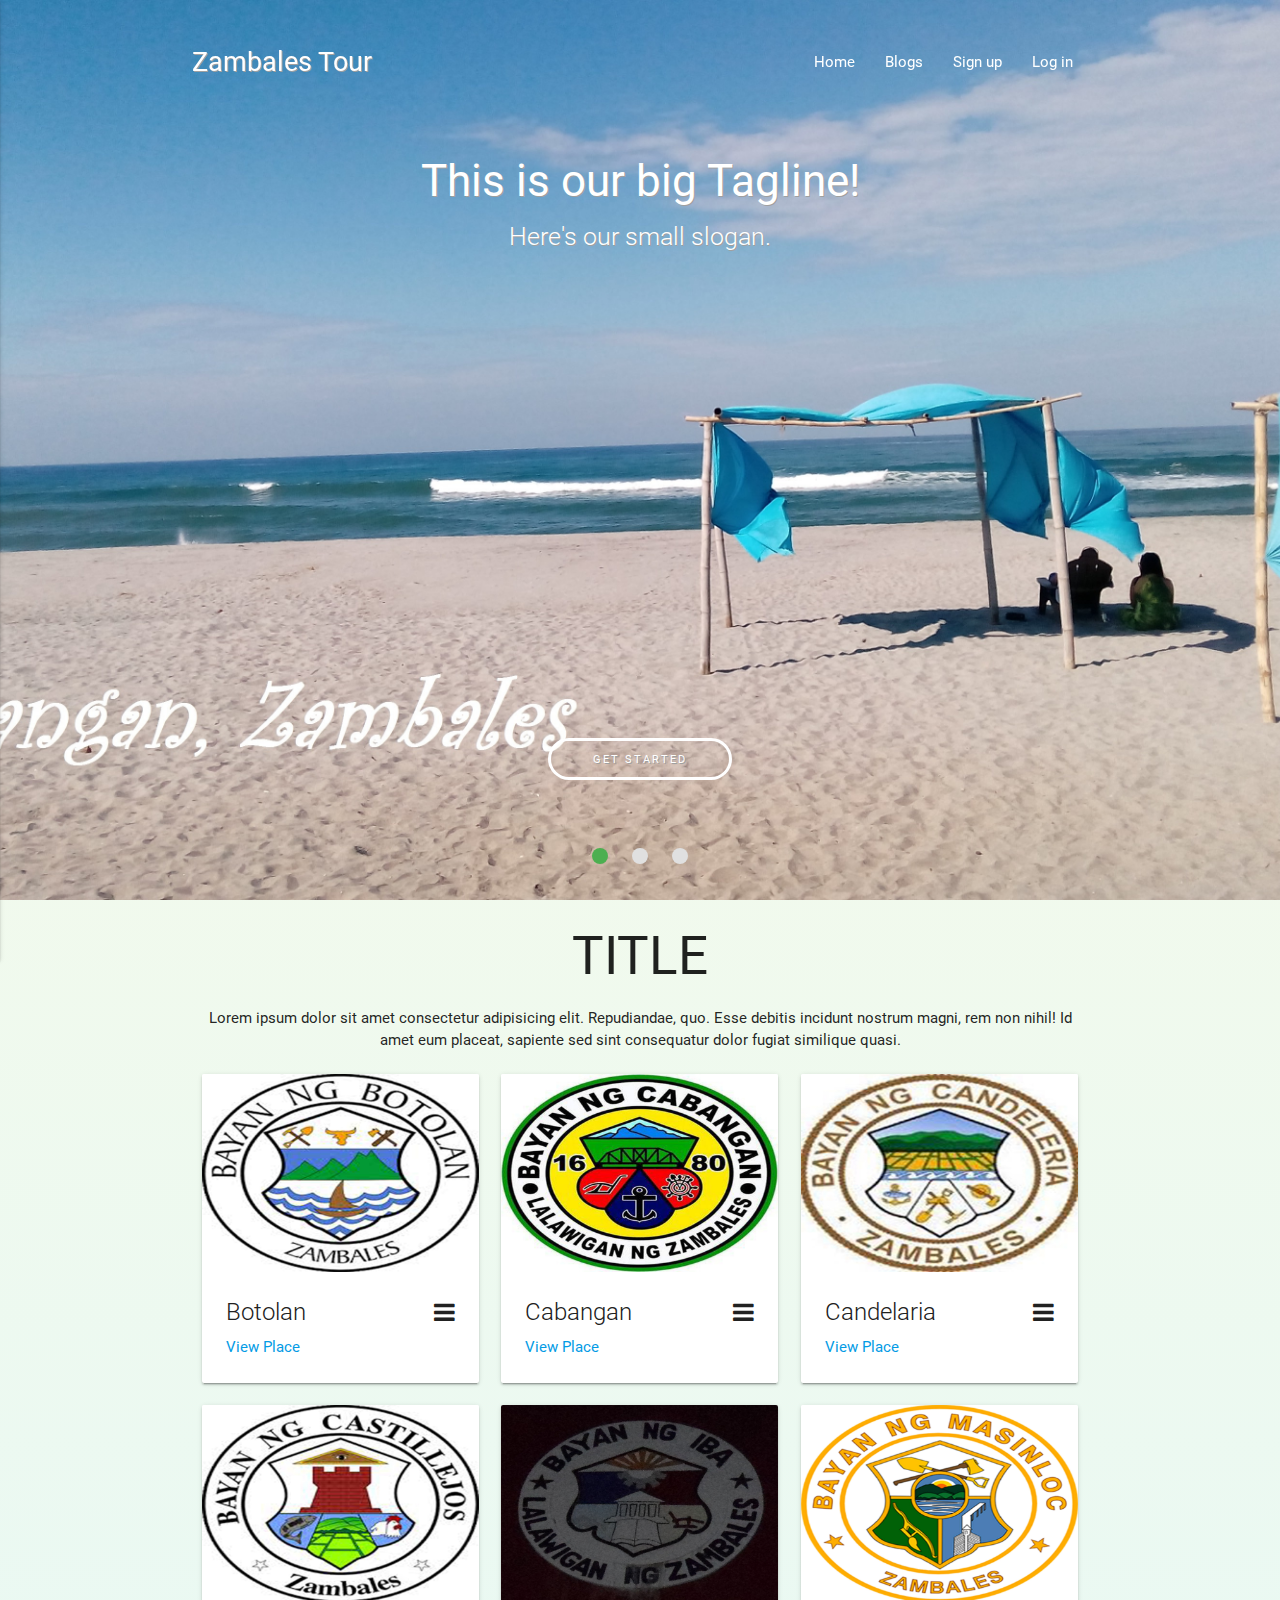
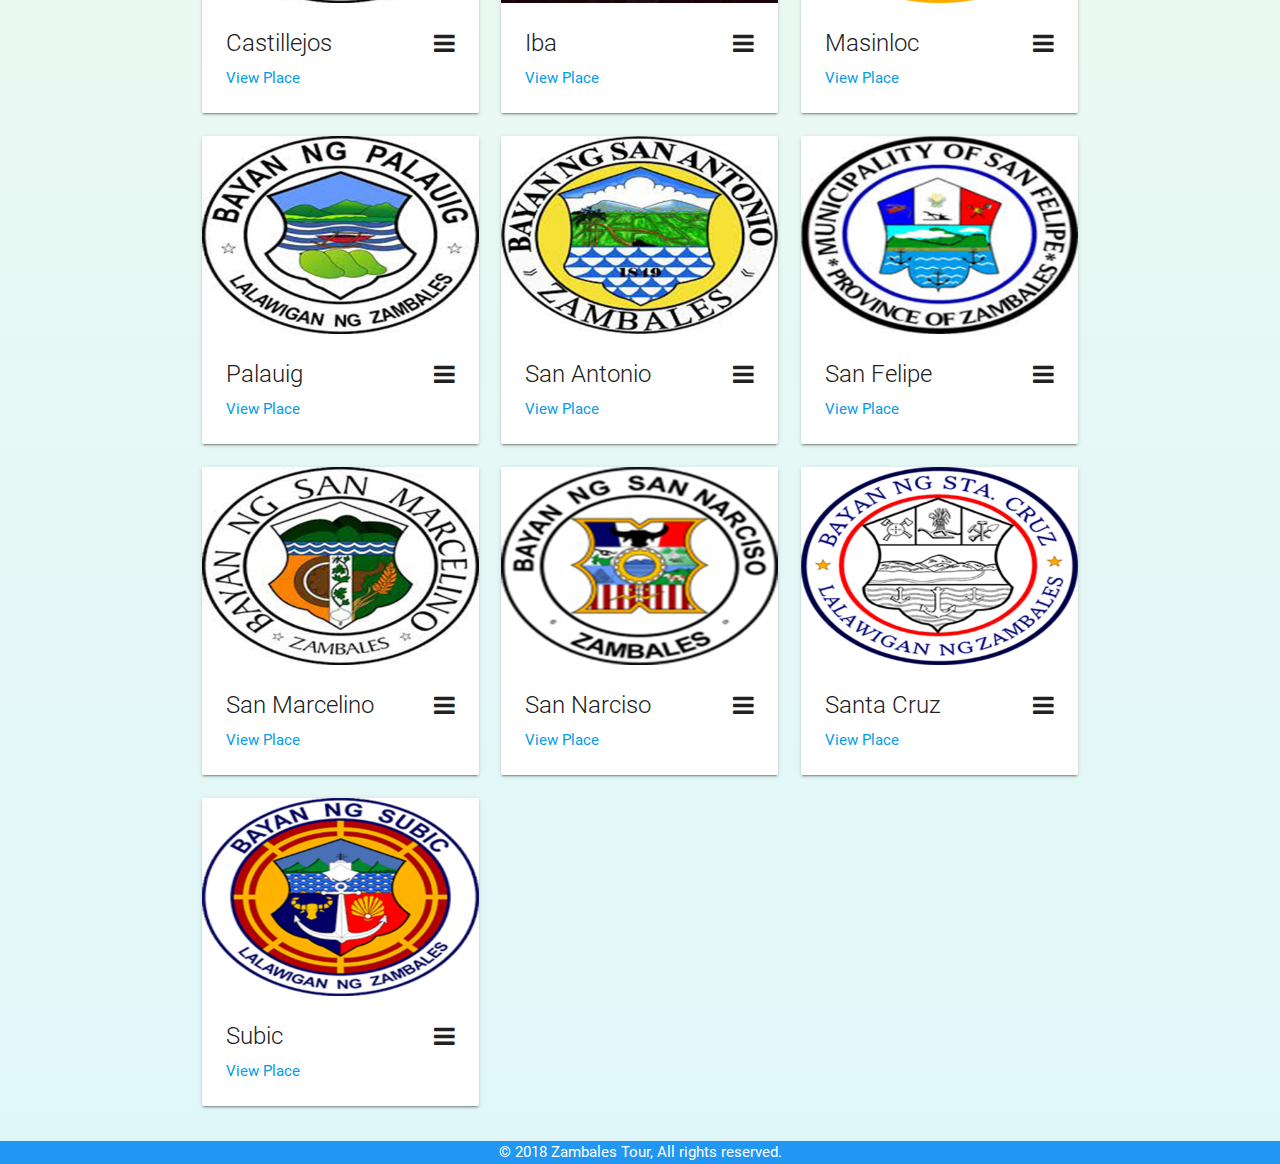
<file: index.html>
<!DOCTYPE html>
<html lang="en">
<head>
    <!-- <meta http-equiv="Content-Security-Policy" content="default-src *; style-src *  'unsafe-inline'; script-src *  'unsafe-inline'; media-src *"> -->
    <meta charset="UTF-8">
    <meta name="viewport" content="width=device-width, initial-scale=1.0">
    <meta http-equiv="X-UA-Compatible" content="ie=edge">
    <meta name="theme-color" content="#1e2327">
    <meta name="description" content="web app description">
    <meta property="og:url" content="">
    <meta property="og:type" content="website">
    <meta property="og:title" content="">
    <meta property="og:description" content="">
    <meta property="og:image" content="">
    
    <!--Import Google Icon Font-->
    <link href="https://fonts.googleapis.com/icon?family=Material+Icons" rel="stylesheet">
    
    <!--Import materialize.css-->
    <link type="text/css" rel="stylesheet" href="css/materialize.min.css"  media="screen,projection"/>
    
    <!-- Import rate css -->
    <link type="text/css" rel="stylesheet" href="css/jquery.rateyo.css"  media="screen,projection"/>
    
    <!-- Import map-icons css -->
    <link type="text/css" rel="stylesheet" href="dist/css/map-icons.css"  media="screen,projection"/>
    
    <!-- Import fontawesome css -->
    <link type="text/css" rel="stylesheet" href="css/font-awesome.min.css"  media="screen,projection"/>
    
    <!-- Import Custom css -->
    <link type="text/css" rel="stylesheet" href="css/style.css"  media="screen,projection"/>
    
    <title>Home - Mtourist</title>
</head>
<body class="gradient-background">
    <header id="header" class="">
        <nav class="transparent z-depth-0" role="navigation">
            <div class="nav-wrapper container">
                <a href="#" class="brand-logo fix-text text-shadow-1">Zambales Tour</a>
                <ul id="nav-item" class="right hide-on-med-and-down">
                    
                </ul>
                <ul id="nav-mobile" class="side-nav">
                    
                </ul>
                <a href="#" data-activates="nav-mobile" class="button-collapse"><i class="fa fa-bars"></i></a>
            </div>
        </nav>
    </header>
    
    <div class="slider fullscreen">
        <div class="slider-fixed-item center">
            <a href="#home" class="btn-get text-shadow-1">Get Started</a>
        </div>
        <ul class="slides">
            <li>
                <img src="img/slider1.JPG"> <!-- random image -->
                <div class="caption center-align">
                    <h3 id="sliderTagline1" class="text-shadow-1">This is our big Tagline!</h3>
                    <h5 id="sliderSlogan1" class="light white-text text-shadow-1">Here's our small slogan.</h5>
                </div>
            </li>
            <li>
                <img src="img/slider2.JPG"> <!-- random image -->
                <div class="caption left-align">
                    <h3 id="sliderTagline2" class="text-shadow-1">Left Aligned Caption</h3>
                    <h5 id="sliderSlogan2" class="light white-text text-shadow-1">Here's our small slogan.</h5>
                </div>
            </li>
            <li>
                <img src="img/slider3.JPG"> <!-- random image -->
                <div class="caption right-align">
                    <h3 id="sliderTagline3" class="text-shadow-1">Right Aligned Caption</h3>
                    <h5 id="sliderSlogan3" class="light white-text text-shadow-1">Here's our small slogan.</h5>
                </div>
            </li>
        </ul>
    </div>
    
    <div class="main container">
        
        <div id="home" class="row">
            <div class="col s12 l12 center">
                <h2 id="mainTagline">TITLE</h2>
                <p id="mainSlogan">Lorem ipsum dolor sit amet consectetur adipisicing elit. Repudiandae, quo. Esse debitis incidunt nostrum magni, rem non nihil! Id amet eum placeat, sapiente sed sint consequatur dolor fugiat similique quasi.</p>
            </div>
            <br>
            <div class="col l4">
                <div class="card">
                    <div class="card-image waves-effect waves-block waves-light">
                        <img class="activator" src="img/mun_badge/BotolanLogo-min.jpg">
                    </div>
                    <div class="card-content">
                        <span class="card-title activator grey-text text-darken-4">Botolan<i class="fa fa-bars right"></i></span>
                        <p><a href="destination.html?dest=Botolan">View Place</a></p>
                    </div>
                    <div class="card-reveal">
                        <span class="card-title grey-text text-darken-4">Botolan<i class="fa fa-times right"></i></span>
                        <p id="placeLongDesc1">Lorem ipsum dolor sit amet consectetur, adipisicing elit. Eaque a, praesentium, quidem sequi minus facere sunt cupiditate consectetur culpa, quisquam quibusdam laboriosam reiciendis aliquam nobis eum est? Eius, fugit quia?</p>
                        <div class="col s12 l12 center">
                            <a href="destination.html?dest=Botolan" class="btn-rounded">View Places</a>
                        </div>
                    </div>
                </div>
            </div>
            <div class="col l4">
                <div class="card">
                    <div class="card-image waves-effect waves-block waves-light">
                        <img class="activator" src="img/mun_badge/CabanganLogo-min.jpg">
                    </div>
                    <div class="card-content">
                        <span class="card-title activator grey-text text-darken-4">Cabangan<i class="fa fa-bars right"></i></span>
                        <p><a href="destination.html?dest=Cabangan">View Place</a></p>
                    </div>
                    <div class="card-reveal">
                        <span class="card-title grey-text text-darken-4">Cabangan<i class="fa fa-times right"></i></span>
                        <p id="placeLongDesc2">Here is some more information about this place that is only revealed once clicked on.</p>
                        <div class="col s12 l12 center">
                            <a href="destination.html?dest=Cabangan" class="btn-rounded">View Places</a>
                        </div>
                    </div>
                </div>
            </div>
            <div class="col l4">
                <div class="card">
                    <div class="card-image waves-effect waves-block waves-light">
                        <img class="activator" src="img/mun_badge/CandelariaLogo-min.jpg">
                    </div>
                    <div class="card-content">
                        <span class="card-title activator grey-text text-darken-4">Candelaria<i class="fa fa-bars right"></i></span>
                        <p><a href="destination.html?dest=Candelaria">View Place</a></p>
                    </div>
                    <div class="card-reveal">
                        <span class="card-title grey-text text-darken-4">Candelaria<i class="fa fa-times right"></i></span>
                        <p id="placeLongDesc3">Here is some more information about this place that is only revealed once clicked on.</p>
                        <div class="col s12 l12 center">
                            <a href="destination.html?dest=Candelaria" class="btn-rounded">View Places</a>
                        </div>
                    </div>
                </div>
            </div>
            <div class="col l4">
                <div class="card">
                    <div class="card-image waves-effect waves-block waves-light">
                        <img class="activator" src="img/mun_badge/CastiLogo-min.jpg">
                    </div>
                    <div class="card-content">
                        <span class="card-title activator grey-text text-darken-4">Castillejos<i class="fa fa-bars right"></i></span>
                        <p><a href="destination.html?dest=Castillejos">View Place</a></p>
                    </div>
                    <div class="card-reveal">
                        <span class="card-title grey-text text-darken-4">Castillejos<i class="fa fa-times right"></i></span>
                        <p id="placeLongDesc4">Here is some more information about this place that is only revealed once clicked on.</p>
                        <div class="col s12 l12 center">
                            <a href="destination.html?dest=Castillejos" class="btn-rounded">View Places</a>
                        </div>
                    </div>
                </div>
            </div>
            <div class="col l4">
                <div class="card">
                    <div class="card-image waves-effect waves-block waves-light">
                        <img class="activator" src="img/mun_badge/Iba-min.jpg">
                    </div>
                    <div class="card-content">
                        <span class="card-title activator grey-text text-darken-4">Iba<i class="fa fa-bars right"></i></span>
                        <p><a href="destination.html?dest=Iba">View Place</a></p>
                    </div>
                    <div class="card-reveal">
                        <span class="card-title grey-text text-darken-4">Iba<i class="fa fa-times right"></i></span>
                        <p id="placeLongDesc5">Here is some more information about this place that is only revealed once clicked on.</p>
                        <div class="col s12 l12 center">
                            <a href="destination.html?dest=Iba" class="btn-rounded">View Places</a>
                        </div>
                    </div>
                </div>
            </div>
            <div class="col l4">
                <div class="card">
                    <div class="card-image waves-effect waves-block waves-light">
                        <img class="activator" src="img/mun_badge/MasinlocLogo-min.jpg">
                    </div>
                    <div class="card-content">
                        <span class="card-title activator grey-text text-darken-4">Masinloc<i class="fa fa-bars right"></i></span>
                        <p><a href="destination.html?dest=Masinloc">View Place</a></p>
                    </div>
                    <div class="card-reveal">
                        <span class="card-title grey-text text-darken-4">Masinloc<i class="fa fa-times right"></i></span>
                        <p id="placeLongDesc6">Here is some more information about this place that is only revealed once clicked on.</p>
                        <div class="col s12 l12 center">
                            <a href="destination.html?dest=Masinloc" class="btn-rounded">View Places</a>
                        </div>
                    </div>
                </div>
            </div>
            <div class="col l4">
                <div class="card">
                    <div class="card-image waves-effect waves-block waves-light">
                        <img class="activator" src="img/mun_badge/PalauigLogo-min.jpg">
                    </div>
                    <div class="card-content">
                        <span class="card-title activator grey-text text-darken-4">Palauig<i class="fa fa-bars right"></i></span>
                        <p><a href="destination.html?dest=Palauig">View Place</a></p>
                    </div>
                    <div class="card-reveal">
                        <span class="card-title grey-text text-darken-4">Palauig<i class="fa fa-times right"></i></span>
                        <p id="placeLongDesc7">Here is some more information about this place that is only revealed once clicked on.</p>
                        <div class="col s12 l12 center">
                            <a href="destination.html?dest=Palauig" class="btn-rounded">View Places</a>
                        </div>
                    </div>
                </div>
            </div>
            <div class="col l4">
                <div class="card">
                    <div class="card-image waves-effect waves-block waves-light">
                        <img class="activator" src="img/mun_badge/SanAnLogo-min.jpg">
                    </div>
                    <div class="card-content">
                        <span class="card-title activator grey-text text-darken-4">San Antonio<i class="fa fa-bars right"></i></span>
                        <p><a href="destination.html?dest=San Antonio">View Place</a></p>
                    </div>
                    <div class="card-reveal">
                        <span class="card-title grey-text text-darken-4">San Antonio<i class="fa fa-times right"></i></span>
                        <p id="placeLongDesc8">Here is some more information about this place that is only revealed once clicked on.</p>
                        <div class="col s12 l12 center">
                            <a href="destination.html?dest=San Antonio" class="btn-rounded">View Places</a>
                        </div>
                    </div>
                </div>
            </div>
            <div class="col l4">
                <div class="card">
                    <div class="card-image waves-effect waves-block waves-light">
                        <img class="activator" src="img/mun_badge/SanFeLogo-min.jpg">
                    </div>
                    <div class="card-content">
                        <span class="card-title activator grey-text text-darken-4">San Felipe<i class="fa fa-bars right"></i></span>
                        <p><a href="destination.html?dest=San Felipe">View Place</a></p>
                    </div>
                    <div class="card-reveal">
                        <span class="card-title grey-text text-darken-4">San Felipe<i class="fa fa-times right"></i></span>
                        <p id="placeLongDesc9">Here is some more information about this place that is only revealed once clicked on.</p>
                        <div class="col s12 l12 center">
                            <a href="destination.html?dest=San Felipe" class="btn-rounded">View Places</a>
                        </div>
                    </div>
                </div>
            </div>
            <div class="col l4">
                <div class="card">
                    <div class="card-image waves-effect waves-block waves-light">
                        <img class="activator" src="img/mun_badge/SanMaLogo-min.jpg">
                    </div>
                    <div class="card-content">
                        <span class="card-title activator grey-text text-darken-4">San Marcelino<i class="fa fa-bars right"></i></span>
                        <p><a href="destination.html?dest=San Marcelino">View Place</a></p>
                    </div>
                    <div class="card-reveal">
                        <span class="card-title grey-text text-darken-4">San Marcelino<i class="fa fa-times right"></i></span>
                        <p id="placeLongDesc10">Here is some more information about this place that is only revealed once clicked on.</p>
                        <div class="col s12 l12 center">
                            <a href="destination.html?dest=San Marcelino" class="btn-rounded">View Places</a>
                        </div>
                    </div>
                </div>
            </div>
            <div class="col l4">
                <div class="card">
                    <div class="card-image waves-effect waves-block waves-light">
                        <img class="activator" src="img/mun_badge/SanNarLogo-min.jpg">
                    </div>
                    <div class="card-content">
                        <span class="card-title activator grey-text text-darken-4">San Narciso<i class="fa fa-bars right"></i></span>
                        <p><a href="destination.html?dest=San Narciso">View Place</a></p>
                    </div>
                    <div class="card-reveal">
                        <span class="card-title grey-text text-darken-4">San Narciso<i class="fa fa-times right"></i></span>
                        <p id="placeLongDesc11">Here is some more information about this place that is only revealed once clicked on.</p>
                        <div class="col s12 l12 center">
                            <a href="destination.html?dest=San Narciso" class="btn-rounded">View Places</a>
                        </div>
                    </div>
                </div>
            </div>
            <div class="col l4">
                <div class="card">
                    <div class="card-image waves-effect waves-block waves-light">
                        <img class="activator" src="img/mun_badge/SantaCruz-min.jpg">
                    </div>
                    <div class="card-content">
                        <span class="card-title activator grey-text text-darken-4">Santa Cruz<i class="fa fa-bars right"></i></span>
                        <p><a href="destination.html?dest=Santa Cruz">View Place</a></p>
                    </div>
                    <div class="card-reveal">
                        <span class="card-title grey-text text-darken-4">Santa Cruz<i class="fa fa-times right"></i></span>
                        <p id="placeLongDesc12">Here is some more information about this place that is only revealed once clicked on.</p>
                        <div class="col s12 l12 center">
                            <a href="destination.html?dest=Santa Cruz" class="btn-rounded">View Places</a>
                        </div>
                    </div>
                </div>
            </div>
            <div class="col l4">
                <div class="card">
                    <div class="card-image waves-effect waves-block waves-light">
                        <img class="activator" src="img/mun_badge/SubicLogo-min.jpg">
                    </div>
                    <div class="card-content">
                        <span class="card-title activator grey-text text-darken-4">Subic<i class="fa fa-bars right"></i></span>
                        <p><a href="destination.html?dest=Subic">View Place</a></p>
                    </div>
                    <div class="card-reveal">
                        <span class="card-title grey-text text-darken-4">Subic<i class="fa fa-times right"></i></span>
                        <p id="placeLongDesc13">Here is some more information about this place that is only revealed once clicked on.</p>
                        <div class="col s12 l12 center">
                            <a href="destination.html?dest=Subic" class="btn-rounded">View Places</a>
                        </div>
                    </div>
                </div>
            </div>
        </div>
    </div>
    <footer class="blue white-text">
        <div class="page-copyright center">
            <div class="container">
                © 2018 Zambales Tour, All rights reserved.
            </div>
        </div>
    </footer>
    
    <!-- loginModal Structure -->
    <div id="loginModal" class="modal">
        <div class="modal-content white">
            <div class="card z-depth-0">
                <div class="card-content">
                    <!-- <br> -->
                    <h4 class="center light">Welcome back!</h4>
                    <p class="center thin">Please login your account.</p>
                    <p id="err-msg" class="red-text center thin err-msg"></p>
                </div>
                <div class="card-tabs container">
                    <ul class="tabs tabs-fixed-width">
                        <li class="tab"><a class="active" href="#tabTourist2">Tourist</a></li>
                        <li class="tab"><a href="#tabOwner2">Owner</a></li>
                    </ul>
                </div>
                <div class="card-content container">
                    <div id="tabTourist2">
                        <form id="login_form" method="post" name="login_form">
                            <div class="">
                                <div class="input-field">
                                    <i class="fa fa-user prefix"></i>
                                    <input id="usrnm" type="email" class="validate" name="username" placeholder="Email">
                                </div>
                                <div class="input-field">
                                    <i class="fa fa-key prefix"></i>
                                    <input id="psswrd" type="password" class="validate" name="password" placeholder="Password">
                                </div>
                            </div>
                            <button id="btn-login" type="submit" name="login" value="log in" class="waves-effect waves-light btn block light-blue darken-4">Log in</button>
                        </form>
                    </div>
                    <div id="tabOwner2">
                        <form id="login_form2" method="post" name="login_form2">
                            <div class="">
                                <div class="input-field">
                                    <i class="fa fa-user prefix"></i>
                                    <input id="owner_email2" type="email" class="validate" name="owner_email2" placeholder="Email">
                                </div>
                                <div class="input-field">
                                    <i class="fa fa-key prefix"></i>
                                    <input id="owner_password3" type="password" class="validate" name="owner_password3" placeholder="Password">
                                </div>
                            </div>
                            <button id="btn-owner-login" type="submit" name="owner-login" value="log in" class="waves-effect waves-light btn block light-blue darken-4">Log in</button>
                        </form>
                    </div>
                </div>
            </div>
            
        </div>
    </div>
    
    <!-- regModal Structure -->
    <div id="regModal" class="modal">
        <div class="modal-content white">
            <div class="card z-depth-0">
                <div class="card-content">
                    <!-- <br> -->
                    <h4 class="center thin">Create an account!</h4>
                    <hr>
                    <p id="err-msg2" class="red-text center thin"></p>
                    <p id="scc-msg" class="green-text center thin"></p>
                </div>
                <div class="card-tabs">
                    <ul class="tabs tabs-fixed-width">
                        <li class="tab"><a class="active" href="#tabTourist">Tourist</a></li>
                        <li class="tab"><a href="#tabOwner">Owner</a></li>
                    </ul>
                </div>
                <div class="card-content">
                    <div id="tabTourist">
                        <form id="reg_form" method="post" name="reg_form">
                            <div class="row">
                                <div class="input-field col l6 s12">
                                    <i class="fa fa-user prefix"></i>
                                    <input id="fname2" type="text" class="validate" name="fname2" placeholder="First name">
                                </div>
                                <div class="input-field col l6 s12">
                                    <i class="fa fa-user prefix"></i>
                                    <input id="lname2" type="text" class="validate" name="lname2" placeholder="Last name">
                                </div>
                                <div class="input-field col l6 s12">
                                    <i class="fa fa-envelope prefix"></i>
                                    <input id="usrnm2" type="email" class="validate" name="username2" placeholder="Email">
                                </div>
                                <div class="input-field col l6 s12">
                                    <i class="fa fa-phone prefix"></i>
                                    <input id="cnum2" type="text" class="validate" name="cnum2" placeholder="Contact No.">
                                </div>
                                <div class="input-field col l6 s12">
                                    <i class="fa fa-key prefix"></i>
                                    <input id="psswrd2" type="password" class="validate" name="password2" placeholder="Password">
                                </div>
                                <div class="input-field col l6 s12">
                                    <i class="fa fa-key prefix"></i>
                                    <input id="psswrd3" type="password" class="validate" name="password3" placeholder="Repeat password">
                                </div>
                            </div>
                            
                            <button id="btn-register" type="submit" name="register" class="waves-effect waves-light btn block light-blue darken-4">Sign up</button>
                        </form>
                    </div>
                    <div id="tabOwner">
                        <form id="reg_form_owner" method="post" name="reg_form_owner">
                            <div class="row">
                                <div class="input-field col l6 s12">
                                    <i class="fa fa-user prefix"></i>
                                    <input id="owner_fname" type="text" class="validate" name="owner_fname" placeholder="First name">
                                </div>
                                <div class="input-field col l6 s12">
                                    <i class="fa fa-user prefix"></i>
                                    <input id="owner_lname" type="text" class="validate" name="owner_lname" placeholder="Last name">
                                </div>
                                <div class="input-field col l6 s12">
                                    <i class="fa fa-envelope prefix"></i>
                                    <input id="owner_email" type="email" class="validate" name="owner_email" placeholder="Email">
                                </div>
                                <div class="input-field col l6 s12">
                                    <i class="fa fa-phone prefix"></i>
                                    <input id="owner_contact" type="text" class="validate" name="owner_contact" placeholder="Contact No.">
                                </div>
                                <div class="input-field col l6 s12">
                                    <i class="fa fa-building prefix"></i>
                                    <input id="owner_bName" type="text" class="validate" name="owner_bName" placeholder="Business Name">
                                </div>
                                <div class="input-field col l6 s12">
                                    <i class="fa fa-building prefix"></i>
                                    <input id="owner_bAddress" type="text" class="validate" name="owner_bAddress" placeholder="Business Address">
                                </div>
                                <div class="input-field col l6 s12">
                                    <i class="fa fa-key prefix"></i>
                                    <input id="owner_password" type="password" class="validate" name="owner_password" placeholder="Password">
                                </div>
                                <div class="input-field col l6 s12">
                                    <i class="fa fa-key prefix"></i>
                                    <input id="owner_password2" type="password" class="validate" name="owner_password2" placeholder="Repeat password">
                                </div>
                            </div>
                            
                            <button id="owner_btn_register" type="submit" name="register" class="waves-effect waves-light btn block light-blue darken-4">Sign up</button>
                        </form>
                    </div>
                </div>
            </div>
        </div>
    </div>
    
    <!-- Reactivate question modal Structure -->
    <div id="reActivateQ" class="modal">
        <div class="modal-content white">
            <div class="card z-depth-0">
                <div class="card-content">
                    <!-- <br> -->
                    <h4 class="center thin">Reactivate Account</h4>
                    <hr>
                    
                    <p id="err-msg2" class="red-text center thin"></p>
                    <p id="scc-msg" class="green-text center thin"></p>
                    <h5 class="center thin">Do you want to reactivate your account?</h5>
                </div>
            </div>
        </div>
        <div class="modal-footer white">
            <a href="#!" class="modal-action modal-close waves-effect waves-green btn-flat blue-text ">Cancel</a>
            <a href="#reactivate" class="modal-trigger modal-action modal-close waves-effect waves-green btn-flat blue-text" onclick="">Yes</a>
        </div>
    </div>
    
    <!-- Reactivate question modal Structure -->
    <div id="reactivate" class="modal">
        <div class="modal-content white">
            <div class="card z-depth-0">
                <div class="card-content">
                    <!-- <br> -->
                    <h4 class="center thin">Reactivate Account</h4>
                    <hr>
                    
                    <p id="err-msg3" class="red-text center thin"></p>
                    <p id="scc-msg" class="green-text center thin"></p>
                    <div class="container">
                        <form id="reactivate_form" method="post" name="reactivate_form">
                            <div class="">
                                <div class="input-field">
                                    <i class="fa fa-user prefix"></i>
                                    <input id="owner_reAcEmail" type="email" class="validate" name="owner_reAcEmail" placeholder="Email" required>
                                </div>
                                <div class="input-field">
                                    <i class="fa fa-key prefix"></i>
                                    <input id="owner_reAcPassword" type="password" class="validate" name="owner_reAcPassword" placeholder="Password" required>
                                </div>
                            </div>
                            <a id="btn-owner-login" name="owner-login" class="waves-effect waves-light btn block light-blue darken-4" onclick="reactivateAccount()">Activate</a>
                        </form>
                    </div>
                </div>
            </div>
        </div>
        
    </div>
    
    <!--Import jQuery before materialize.js-->
    <script type="text/javascript" src="js/jquery-2.1.1.min.js"></script>
    
    <!-- Import rateyo js -->
    <script type="text/javascript" src="js/jquery.rateyo.js"></script>
    
    <!-- Import map-icon js -->
    <!-- <script type="text/javascript" src="dist/js/map-icons.min.js"></script> -->
    <script type="text/javascript" src="js/loader.js"></script>
    
    <!-- Import Materialize js -->
    <script type="text/javascript" src="js/materialize.min.js"></script>
    
    <!-- Import Validation js -->
    <script type="text/javascript" src="js/validation.min.js"></script>
    <script type="text/javascript" src="js/validation.js"></script>
    
    <!-- Import Init js -->
    <script type="text/javascript" src="js/init.js"></script>
</body>
</html>
</file>
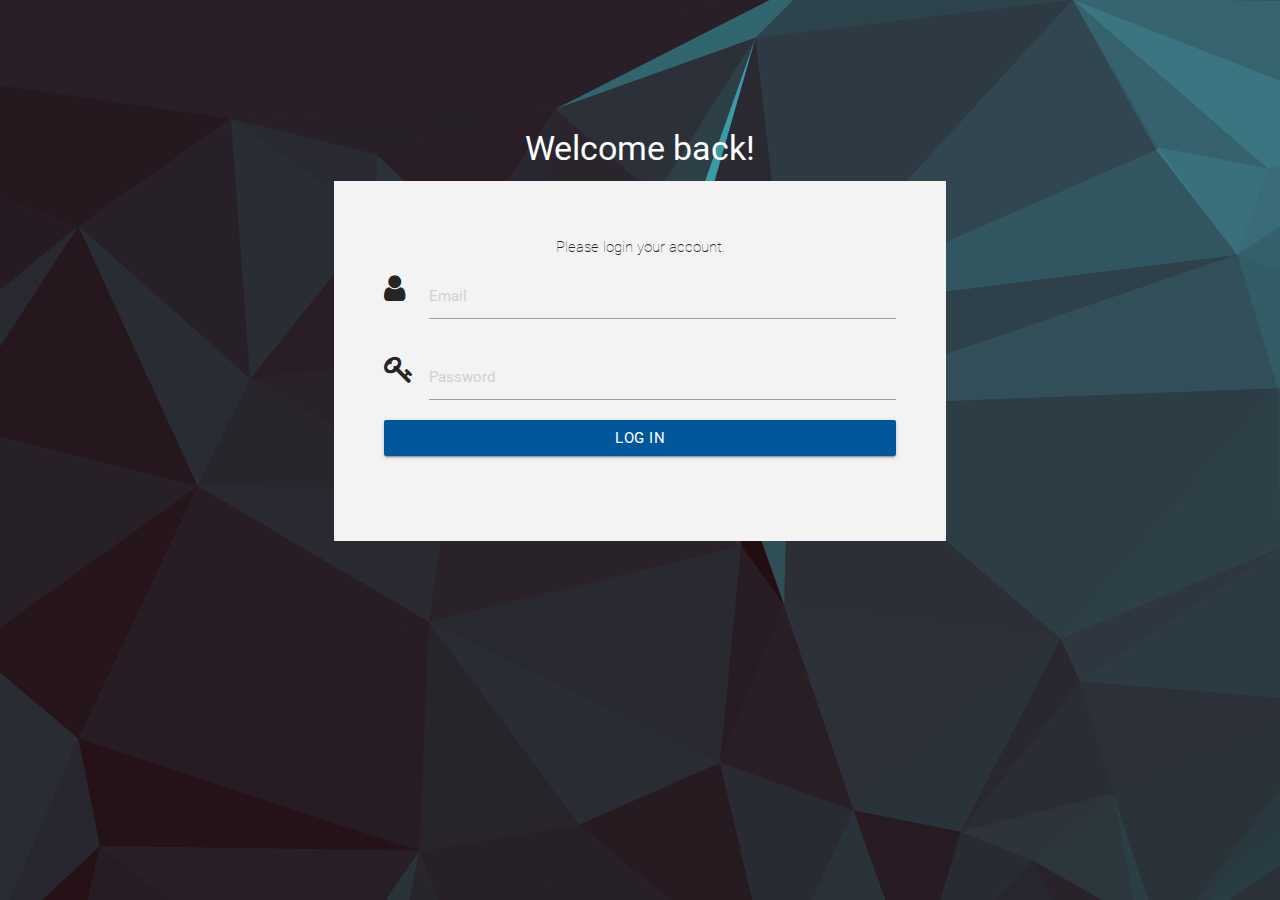
<file: admin/index.html>
<!DOCTYPE html>
<html lang="en">
<head>
    <!-- <meta http-equiv="Content-Security-Policy" content="default-src *; style-src *  'unsafe-inline'; script-src *  'unsafe-inline'; media-src *"> -->
    <meta charset="UTF-8">
    <meta name="viewport" content="width=device-width, initial-scale=1.0">
    <meta http-equiv="X-UA-Compatible" content="ie=edge">
    <meta name="theme-color" content="#1e2327">
    <meta name="description" content="web app description">
    <meta property="og:url" content="">
    <meta property="og:type" content="website">
    <meta property="og:title" content="">
    <meta property="og:description" content="">
    <meta property="og:image" content="">
    
    <!--Import Google Icon Font-->
    <link href="https://fonts.googleapis.com/icon?family=Material+Icons" rel="stylesheet">
    
    <!--Import materialize.css-->
    <link type="text/css" rel="stylesheet" href="../css/materialize.min.css"  media="screen,projection"/>
    
    <!-- Import rate css -->
    <link type="text/css" rel="stylesheet" href="../css/jquery.rateyo.css"  media="screen,projection"/>
    
    <!-- Import map-icons css -->
    <link type="text/css" rel="stylesheet" href="../dist/css/map-icons.css"  media="screen,projection"/>
    
    <!-- Import fontawesome css -->
    <link type="text/css" rel="stylesheet" href="../css/font-awesome.min.css"  media="screen,projection"/>
    
    <!-- Import Custom css -->
    <link type="text/css" rel="stylesheet" href="../css/style.css"  media="screen,projection"/>
    
    <title>Login</title>
</head>
<body class="white poly-background">
    <br>
    <br>
    <br>
    <br>
    <br>
    <div class="row container">
        <div class="col l12">
            <h4 class="white-text center">Welcome back!</h4>
            
            <div class="login-form container">
                <p class="err-msg"></p>
                <form id="login_form3" method="post" name="login_form3">
                    <p class="center thin">Please login your account.</p>
                    <p id="err-msg" class="red-text center thin"></p>
                    <div class="">
                        <div class="input-field">
                            <i class="fa fa-user prefix"></i>
                            <input id="usrnm" type="email" class="validate" name="username" placeholder="Email">
                        </div>
                        <div class="input-field">
                            <i class="fa fa-key prefix"></i>
                            <input id="psswrd" type="password" class="validate" name="password" placeholder="Password">
                        </div>
                    </div>
                    <button id="btn-login" type="submit" name="login" value="log in" class="waves-effect waves-light btn block light-blue darken-4">Log in</button>
                    <br>
                    <br>
                    
                    <br>
                </form>
            </div>
        </div>
    </div>
    <!--Import jQuery before materialize.js-->
    <script type="text/javascript" src="../js/jquery-2.1.1.min.js"></script>
    
    <!-- Import rateyo js -->
    <script type="text/javascript" src="../js/jquery.rateyo.js"></script>
    
    <!-- Import map-icon js -->
    <!-- <script type="text/javascript" src="../dist/js/map-icons.min.js"></script> -->
    
    <!-- Import Materialize js -->
    <script type="text/javascript" src="../js/materialize.min.js"></script>
    
    <!-- Import Validation js -->
    <script type="text/javascript" src="../js/validation.min.js"></script>
    <script type="text/javascript" src="../js/validation.js"></script>
    
    <!-- Import Init js -->
    <script type="text/javascript" src="../js/init.js"></script>
</body>
</html>
</file>
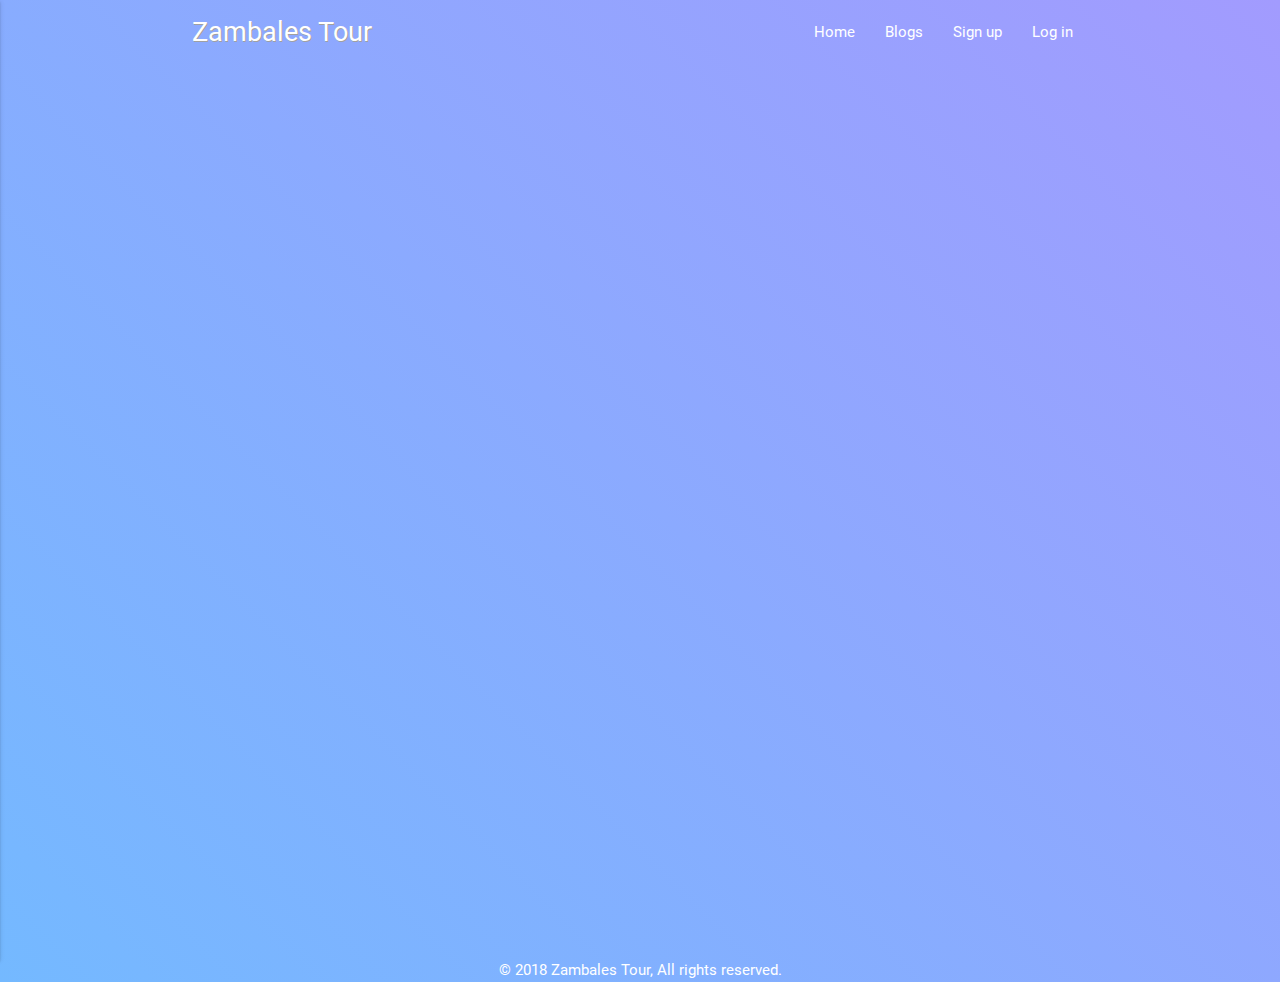
<file: blogs.html>
<!DOCTYPE html>
<html lang="en">
<head>
    <!-- <meta http-equiv="Content-Security-Policy" content="default-src *; style-src *  'unsafe-inline'; script-src *  'unsafe-inline'; media-src *"> -->
    <meta charset="UTF-8">
    <meta name="viewport" content="width=device-width, initial-scale=1.0">
    <meta http-equiv="X-UA-Compatible" content="ie=edge">
    <meta name="theme-color" content="#1e2327">
    <meta name="description" content="web app description">
    <meta property="og:url" content="">
    <meta property="og:type" content="website">
    <meta property="og:title" content="">
    <meta property="og:description" content="">
    <meta property="og:image" content="">
    
    <!--Import Google Icon Font-->
    <link href="https://fonts.googleapis.com/icon?family=Material+Icons" rel="stylesheet">
    
    <!--Import materialize.css-->
    <link type="text/css" rel="stylesheet" href="css/materialize.min.css"  media="screen,projection"/>
    
    <!-- Import rate css -->
    <link type="text/css" rel="stylesheet" href="css/jquery.rateyo.css"  media="screen,projection"/>
    
    <!-- Import map-icons css -->
    <link type="text/css" rel="stylesheet" href="dist/css/map-icons.css"  media="screen,projection"/>
    
    <!-- Import fontawesome css -->
    <link type="text/css" rel="stylesheet" href="css/font-awesome.min.css"  media="screen,projection"/>
    
    <!-- Import Custom css -->
    <link type="text/css" rel="stylesheet" href="css/style.css"  media="screen,projection"/>
    
    <title>Blogs - Mtourist</title>
</head>
<body class="gradient-background2">
    <header>
        <nav class="transparent z-depth-0" role="navigation">
            <div class="nav-wrapper container">
                <a href="#" class="brand-logo fix-text text-shadow-1">Zambales Tour</a>
                <ul id="nav-item" class="right hide-on-med-and-down">
                    
                </ul>
                <ul id="nav-mobile" class="side-nav">
                    
                </ul>
                <a href="#" data-activates="nav-mobile" class="button-collapse"><i class="fa fa-bars"></i></a>
            </div>
        </nav>
    </header>
    
    
    
    <div class=" container">
        <div id="postList" class="row">
            
        </div>
        <br>
        <br>
        <br>
        <br>
        <br>
        <br>
        <br>
        <br>
        <br>
        <br>
        <br>
        <br>
        <br>
        <br>
        <br>
        <br>
        <br>
        <br>
        <br>
        <br>
        <br>
        <br>
        <br>
        <br>
        <br>
        <br>
        <br>
        <br>
        <br>
        <br>
        <br>
        <br>
        <br>
        <br>
        <br>
        <br>
        <br>
        <br>
    </div>
    <footer class="transparent page-footer">
        <div class="page-copyright center">
            <div class="container">
                © 2018 Zambales Tour, All rights reserved.
            </div>
        </div>
    </footer>
    
    <!-- loginModal Structure -->
    <div id="loginModal" class="modal">
        <div class="modal-content white">
            <div class="card z-depth-0">
                <div class="card-content">
                    <!-- <br> -->
                    <h4 class="center light">Welcome back!</h4>
                    <p class="center thin">Please login your account.</p>
                    <p id="err-msg" class="red-text center thin err-msg"></p>
                </div>
                <div class="card-tabs container">
                    <ul class="tabs tabs-fixed-width">
                        <li class="tab"><a class="active" href="#tabTourist2">Tourist</a></li>
                        <li class="tab"><a href="#tabOwner2">Owner</a></li>
                    </ul>
                </div>
                <div class="card-content container">
                    <div id="tabTourist2">
                        <form id="login_form" method="post" name="login_form">
                            <div class="">
                                <div class="input-field">
                                    <i class="fa fa-user prefix"></i>
                                    <input id="usrnm" type="email" class="validate" name="username" placeholder="Email">
                                </div>
                                <div class="input-field">
                                    <i class="fa fa-key prefix"></i>
                                    <input id="psswrd" type="password" class="validate" name="password" placeholder="Password">
                                </div>
                            </div>
                            <button id="btn-login" type="submit" name="login" value="log in" class="waves-effect waves-light btn block light-blue darken-4">Log in</button>
                        </form>
                    </div>
                    <div id="tabOwner2">
                        <form id="login_form2" method="post" name="login_form2">
                            <div class="">
                                <div class="input-field">
                                    <i class="fa fa-user prefix"></i>
                                    <input id="owner_email2" type="email" class="validate" name="owner_email2" placeholder="Email">
                                </div>
                                <div class="input-field">
                                    <i class="fa fa-key prefix"></i>
                                    <input id="owner_password3" type="password" class="validate" name="owner_password3" placeholder="Password">
                                </div>
                            </div>
                            <button id="btn-owner-login" type="submit" name="owner-login" value="log in" class="waves-effect waves-light btn block light-blue darken-4">Log in</button>
                        </form>
                    </div>
                </div>
            </div>
            
        </div>
    </div>
    
    <!-- regModal Structure -->
    <div id="regModal" class="modal">
        <div class="modal-content white">
            <div class="card z-depth-0">
                <div class="card-content">
                    <!-- <br> -->
                    <h4 class="center thin">Create an account!</h4>
                    <hr>
                    <p id="err-msg2" class="red-text center thin"></p>
                    <p id="scc-msg" class="green-text center thin"></p>
                </div>
                <div class="card-tabs">
                    <ul class="tabs tabs-fixed-width">
                        <li class="tab"><a class="active" href="#tabTourist">Tourist</a></li>
                        <li class="tab"><a href="#tabOwner">Owner</a></li>
                    </ul>
                </div>
                <div class="card-content">
                    <div id="tabTourist">
                        <form id="reg_form" method="post" name="reg_form">
                            <div class="row">
                                <div class="input-field col l6 s12">
                                    <i class="fa fa-user prefix"></i>
                                    <input id="fname2" type="text" class="validate" name="fname2" placeholder="First name">
                                </div>
                                <div class="input-field col l6 s12">
                                    <i class="fa fa-user prefix"></i>
                                    <input id="lname2" type="text" class="validate" name="lname2" placeholder="Last name">
                                </div>
                                <div class="input-field col l6 s12">
                                    <i class="fa fa-envelope prefix"></i>
                                    <input id="usrnm2" type="email" class="validate" name="username2" placeholder="Email">
                                </div>
                                <div class="input-field col l6 s12">
                                    <i class="fa fa-phone prefix"></i>
                                    <input id="cnum2" type="text" class="validate" name="cnum2" placeholder="Contact No.">
                                </div>
                                <div class="input-field col l6 s12">
                                    <i class="fa fa-key prefix"></i>
                                    <input id="psswrd2" type="password" class="validate" name="password2" placeholder="Password">
                                </div>
                                <div class="input-field col l6 s12">
                                    <i class="fa fa-key prefix"></i>
                                    <input id="psswrd3" type="password" class="validate" name="password3" placeholder="Repeat password">
                                </div>
                            </div>
                            
                            <button id="btn-register" type="submit" name="register" class="waves-effect waves-light btn block light-blue darken-4">Sign up</button>
                        </form>
                    </div>
                    <div id="tabOwner">
                        <form id="reg_form_owner" method="post" name="reg_form_owner">
                            <div class="row">
                                <div class="input-field col l6 s12">
                                    <i class="fa fa-user prefix"></i>
                                    <input id="owner_username" type="text" class="validate" name="owner_username" placeholder="Username">
                                </div>
                                <div class="input-field col l6 s12">
                                    <i class="fa fa-envelope prefix"></i>
                                    <input id="owner_email" type="email" class="validate" name="owner_email" placeholder="Email">
                                </div>
                                <div class="input-field col l6 s12">
                                    <i class="fa fa-user prefix"></i>
                                    <input id="owner_name" type="text" class="validate" name="owner_name" placeholder="Full name">
                                </div>
                                <div class="input-field col l6 s12">
                                    <i class="fa fa-phone prefix"></i>
                                    <input id="owner_contact" type="text" class="validate" name="owner_contact" placeholder="Contact No.">
                                </div>
                                <div class="input-field col l6 s12">
                                    <i class="fa fa-building prefix"></i>
                                    <input id="owner_bName" type="text" class="validate" name="owner_bName" placeholder="Business Name">
                                </div>
                                <div class="input-field col l6 s12">
                                    <i class="fa fa-building prefix"></i>
                                    <input id="owner_bAddress" type="text" class="validate" name="owner_bAddress" placeholder="Business Address">
                                </div>
                                <div class="input-field col l6 s12">
                                    <i class="fa fa-key prefix"></i>
                                    <input id="owner_password" type="password" class="validate" name="owner_password" placeholder="Password">
                                </div>
                                <div class="input-field col l6 s12">
                                    <i class="fa fa-key prefix"></i>
                                    <input id="owner_password2" type="password" class="validate" name="owner_password2" placeholder="Repeat password">
                                </div>
                            </div>
                            
                            <button id="owner_btn_register" type="submit" name="register" class="waves-effect waves-light btn block light-blue darken-4">Sign up</button>
                        </form>
                    </div>
                </div>
            </div>
        </div>
    </div>
    
    
    <!--Import jQuery before materialize.js-->
    <script type="text/javascript" src="js/jquery-2.1.1.min.js"></script>
    
    <!-- Import rateyo js -->
    <script type="text/javascript" src="js/jquery.rateyo.js"></script>
    
    <!-- Import map-icon js -->
    <!-- <script type="text/javascript" src="dist/js/map-icons.min.js"></script> -->
    <script type="text/javascript" src="js/loader.js"></script>
    
    <!-- Import Materialize js -->
    <script type="text/javascript" src="js/materialize.min.js"></script>
    
    <!-- Import Validation js -->
    <script type="text/javascript" src="js/validation.min.js"></script>
    <script type="text/javascript" src="js/validation.js"></script>
    
    <!-- Import Init js -->
    <script type="text/javascript" src="js/init.js"></script>
</body>
</html>
</file>
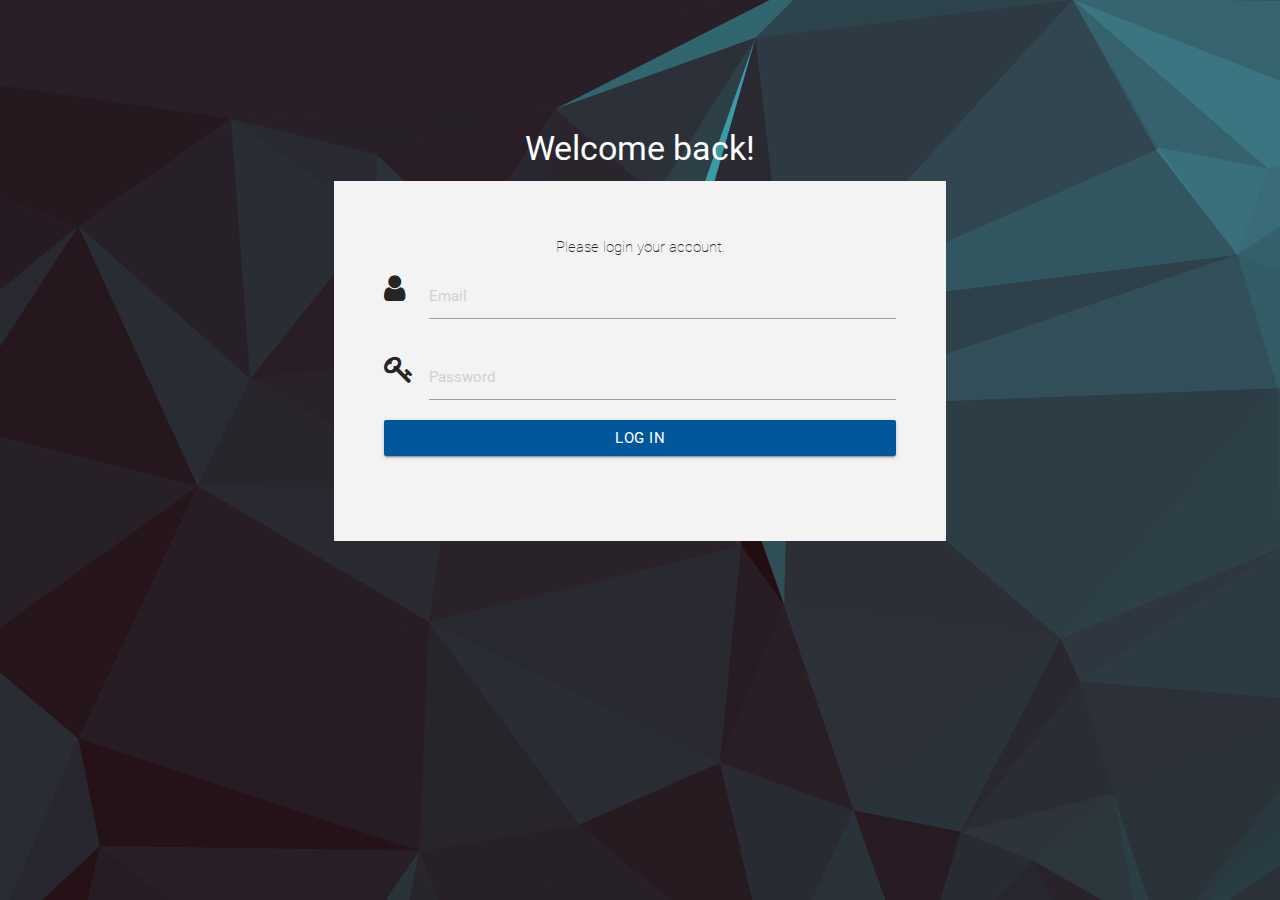
<file: admin/dashboard.html>
<!DOCTYPE html>
<html lang="en">
<head>
    <!-- <meta http-equiv="Content-Security-Policy" content="default-src *; style-src *  'unsafe-inline'; script-src *  'unsafe-inline'; media-src *"> -->
    <meta charset="UTF-8">
    <meta name="viewport" content="width=device-width, initial-scale=1.0">
    <meta http-equiv="X-UA-Compatible" content="ie=edge">
    <meta name="theme-color" content="#1e2327">
    <meta name="description" content="web app description">
    <meta property="og:url" content="">
    <meta property="og:type" content="website">
    <meta property="og:title" content="">
    <meta property="og:description" content="">
    <meta property="og:image" content="">

    <script type="text/javascript">
        // $(document).ready(function(){
            var validUser = localStorage.getItem("validation");
            if(validUser == null || validUser == ""){
                setTimeout(' window.location.href = "index.html"; ',1);
            }
        // });
    </script>

    <!--Import Google Icon Font-->
    <link href="https://fonts.googleapis.com/icon?family=Material+Icons" rel="stylesheet">
    
    <!--Import materialize.css-->
    <link type="text/css" rel="stylesheet" href="../css/materialize.min.css"  media="screen,projection"/>
    
    <!-- Import rate css -->
    <link type="text/css" rel="stylesheet" href="../css/jquery.rateyo.css"  media="screen,projection"/>
    
    <!-- Import map-icons css -->
    <link type="text/css" rel="stylesheet" href="../dist/css/map-icons.css"  media="screen,projection"/>
    
    <!-- Import fontawesome css -->
    <link type="text/css" rel="stylesheet" href="../css/font-awesome.min.css"  media="screen,projection"/>
    
    <!-- Import Custom css -->
    <link type="text/css" rel="stylesheet" href="../css/admin.css"  media="screen,projection"/>
    
    <title>Dashboard | Admin</title>
</head>
<body class="grey lighten-4">
    <ul id="slide-out" class="side-nav fixed midnight-blue">
        <li>
            <h5 class="white-text light center padding-top-bottom">Zambales Tour</h5>
        </li>
        <li><div class="divider"></div></li>
        <li><a class="subheader grey-text">Main</a></li>
        <li><a href="#dashboard" class="white-text"><i class="fa fa-tachometer" aria-hidden="true"></i>Dashboard</a></li>
        <!-- <li><a href="#!" class="white-text"><i class="fa fa-user" aria-hidden="true"></i>Profile</a></li> -->
        <li><a href="#users" class="white-text"><i class="fa fa-users" aria-hidden="true"></i>Users</a></li>
        <li><a href="#places" class="white-text"><i class="fa fa-map-marker" aria-hidden="true"></i>Places</a></li>
        <!-- <li><a href="#reviews" class="white-text"><i class="fa fa-pencil" aria-hidden="true"></i>Reviews</a></li> -->
        <li><div class="divider"></div></li>
        <li><a class="subheader grey-text">Option</a></li>
        <li><a href="#!" onclick="logout();"  class="white-text"><i class="fa fa-sign-out" aria-hidden="true"></i>Logout</a></li>
        <li><div class="divider"></div></li>
    </ul>
    <a href="#" data-activates="slide-out" class="button-collapse"><i class="fa fa-bars" aria-hidden="true"></i></a>
    <header class="to-fix">
        <nav class="transparent grey-text">
            <div class="nav-wrapper padding-rigt-left">
                <a href="#" class="brand-logo grey-text text-darken-4 thin">Dashboard</a>
                <ul id="nav-mobile" class="right hide-on-med-and-down">
                    <li><a href="#!" class="grey-text text-darken-4"><i class="fa fa-bell" aria-hidden="true"></i></a></li>
                </ul>
            </div>
        </nav>
    </header>
    <main>
        <div id="dashboard" class="row">
            <!-- <div class="col s12 m4 l4">
                <div class="card-panel white grey-text">
                    <span class="pull-left">
                        <i class="fa fa-users" aria-hidden="true"></i>
                    </span>
                    <p class="grey-text">
                        24 Users
                    </p>
                </div>
            </div>
            <div class="col s12 m4 l4">
                <div class="card-panel white grey-text">
                    <span class="pull-left">
                        <i class="fa fa-location-arrow" aria-hidden="true"></i>
                    </span>
                    <p class="grey-text">
                        13 Places
                    </p>
                </div>
            </div>
            <div class="col s12 m4 l4">
                <div class="card-panel white grey-text">
                    <span class="pull-left">
                        <i class="fa fa-pencil" aria-hidden="true"></i>
                    </span>
                    <p class="grey-text">
                        100 Reviews
                    </p>
                </div>
            </div> -->
            <div class="col s12 m6 l6">
                <div class="card">
                    <div class="card-content">
                        <p class="center">Promotional Caption Slider - Home Page</p>
                    </div>
                    <div class="card-tabs">
                        <ul class="tabs tabs-fixed-width">
                            <li class="tab"><a class="active" href="#test1">Center</a></li>
                            <li class="tab"><a href="#test2">Left</a></li>
                            <li class="tab"><a href="#test3">Right  </a></li>
                        </ul>
                    </div>
                    <div class="card-content">
                        <div id="test1">
                            <input type="text" name="pTagline1" id="pTagline1" placeholder="Center Tagline">
                            <input type="text" name="pSlogan1" id="pSlogan1" placeholder="Center Slogan">
                            <a onclick="promoSliderCenter();" class="btn blue darken-4">Save</a>
                        </div>
                        <div id="test2">
                            <input type="text" name="pTagline2" id="pTagline2" placeholder="Left Tagline">
                            <input type="text" name="pSlogan2" id="pSlogan2" placeholder="Left Slogan">
                            <a onclick="promoSliderLeft();" class="btn blue darken-4">Save</a>
                        </div>
                        <div id="test3">
                            <input type="text" name="pTagline3" id="pTagline3" placeholder="Right Tagline">
                            <input type="text" name="pSlogan3" id="pSlogan3" placeholder="Right Slogan">
                            <a onclick="promoSliderRight();" class="btn blue darken-4">Save</a>
                        </div>
                    </div>
                </div>
            </div>
            <div class="col s12 m6 l6">
                <div class="card">
                    <div class="card-content">
                        <p class="center">Promotional Caption Municipalities - Home Page</p>
                    </div>
                    <div class="card-tabs">
                        <ul class="tabs tabs-fixed-width">
                            <li class="tab"><a class="active" href="#test4">Center</a></li>
                            
                        </ul>
                    </div>
                    <div class="card-content">
                        <div id="test4">
                            <input type="text" name="pTagline4" id="pTagline4" placeholder="Center Tagline">
                            <input type="text" name="pSlogan4" id="pSlogan4" placeholder="Center Slogan">
                            <a onclick="promoMain();" class="btn blue darken-4">Save</a>
                        </div>
                        
                    </div>
                </div>
            </div>
            <div class="col s12 l12">
                <div class="card">
                    <div class="card-content">
                        <p class="center">Municipalities</p>
                    </div>
                    <div class="card-tabs">
                        <ul class="tabs tabs-fixed-width">
                            <li class="tab"><a href="#munShortTab">Short Description</a></li>
                            <!-- <li class="tab"><a href="#munLongTab">Long Description</a></li> -->
                        </ul>
                    </div>
                    <div class="card-content">
                        <div id="munShortTab">
                            <div class="row">
                                <div class="input-field col s6">
                                    <textarea id="short_mun1" placeholder="Short Description" class="materialize-textarea" data-length="120"></textarea>
                                    <label for="short_mun1">Botolan</label>
                                </div>
                                <div class="input-field col s6">
                                    <textarea id="short_mun2" placeholder="Short Description" class="materialize-textarea" data-length="120"></textarea>
                                    <label for="short_mun2">Cabangan</label>
                                </div>
                                <div class="input-field col s6">
                                    <textarea id="short_mun3" placeholder="Short Description" class="materialize-textarea" data-length="120"></textarea>
                                    <label for="short_mun3">Candelaria</label>
                                </div>
                                <div class="input-field col s6">
                                    <textarea id="short_mun4" placeholder="Short Description" class="materialize-textarea" data-length="120"></textarea>
                                    <label for="short_mun4">Castillejos</label>
                                </div>
                                <div class="input-field col s6">
                                    <textarea id="short_mun5" placeholder="Short Description" class="materialize-textarea" data-length="120"></textarea>
                                    <label for="short_mun5">Iba</label>
                                </div>
                                <div class="input-field col s6">
                                    <textarea id="short_mun6" placeholder="Short Description" class="materialize-textarea" data-length="120"></textarea>
                                    <label for="short_mun6">Masinloc</label>
                                </div>
                                <div class="input-field col s6">
                                    <textarea id="short_mun7" placeholder="Short Description" class="materialize-textarea" data-length="120"></textarea>
                                    <label for="short_mun7">Palauig</label>
                                </div>
                                <div class="input-field col s6">
                                    <textarea id="short_mun8" placeholder="Short Description" class="materialize-textarea" data-length="120"></textarea>
                                    <label for="short_mun8">San Antonio</label>
                                </div>
                                <div class="input-field col s6">
                                    <textarea id="short_mun9" placeholder="Short Description" class="materialize-textarea" data-length="120"></textarea>
                                    <label for="short_mun9">San Felipe</label>
                                </div>
                                <div class="input-field col s6">
                                    <textarea id="short_mun10" placeholder="Short Description" class="materialize-textarea" data-length="120"></textarea>
                                    <label for="short_mun10">San Marcelino</label>
                                </div>
                                <div class="input-field col s6">
                                    <textarea id="short_mun11" placeholder="Short Description" class="materialize-textarea" data-length="120"></textarea>
                                    <label for="short_mun11">San Narciso</label>
                                </div>
                                <div class="input-field col s6">
                                    <textarea id="short_mun12" placeholder="Short Description" class="materialize-textarea" data-length="120"></textarea>
                                    <label for="short_mun12">Santa Cruz</label>
                                </div>
                                <div class="input-field col s6">
                                    <textarea id="short_mun13" placeholder="Short Description" class="materialize-textarea" data-length="120"></textarea>
                                    <label for="short_mun13">Subic</label>
                                </div>
                            </div>
                            <p class="center">
                                <a onclick="munShortDesc();" class="btn blue darken-4">Save</a>
                            </p>
                        </div>
                        <!-- <div id="munLongTab">
                            <div class="row">
                                <div class="input-field col s6">
                                    <textarea id="long_mun1" placeholder="Long Description" class="materialize-textarea" data-length="450"></textarea>
                                    <label for="long_mun1">Botolan</label>
                                </div>
                                <div class="input-field col s6">
                                    <textarea id="long_mun2" placeholder="Long Description" class="materialize-textarea" data-length="450"></textarea>
                                    <label for="long_mun2">Cabangan</label>
                                </div>
                                <div class="input-field col s6">
                                    <textarea id="long_mun3" placeholder="Long Description" class="materialize-textarea" data-length="450"></textarea>
                                    <label for="long_mun3">Candelaria</label>
                                </div>
                                <div class="input-field col s6">
                                    <textarea id="long_mun4" placeholder="Long Description" class="materialize-textarea" data-length="450"></textarea>
                                    <label for="long_mun4">Castillejos</label>
                                </div>
                                <div class="input-field col s6">
                                    <textarea id="long_mun5" placeholder="Long Description" class="materialize-textarea" data-length="450"></textarea>
                                    <label for="long_mun5">Iba</label>
                                </div>
                                <div class="input-field col s6">
                                    <textarea id="long_mun6" placeholder="Long Description" class="materialize-textarea" data-length="450"></textarea>
                                    <label for="long_mun6">Masinloc</label>
                                </div>
                                <div class="input-field col s6">
                                    <textarea id="long_mun7" placeholder="Long Description" class="materialize-textarea" data-length="450"></textarea>
                                    <label for="long_mun7">Palauig</label>
                                </div>
                                <div class="input-field col s6">
                                    <textarea id="long_mun8" placeholder="Long Description" class="materialize-textarea" data-length="450"></textarea>
                                    <label for="long_mun8">San Antonio</label>
                                </div>
                                <div class="input-field col s6">
                                    <textarea id="long_mun9" placeholder="Long Description" class="materialize-textarea" data-length="450"></textarea>
                                    <label for="long_mun9">San Felipe</label>
                                </div>
                                <div class="input-field col s6">
                                    <textarea id="long_mun10" placeholder="Long Description" class="materialize-textarea" data-length="450"></textarea>
                                    <label for="long_mun10">San Marcelino</label>
                                </div>
                                <div class="input-field col s6">
                                    <textarea id="long_mun11" placeholder="Long Description" class="materialize-textarea" data-length="450"></textarea>
                                    <label for="long_mun11">San Narciso</label>
                                </div>
                                <div class="input-field col s6">
                                    <textarea id="long_mun12" placeholder="Long Description" class="materialize-textarea" data-length="450"></textarea>
                                    <label for="long_mun12">Santa Cruz</label>
                                </div>
                                <div class="input-field col s6">
                                    <textarea id="long_mun13" placeholder="Long Description" class="materialize-textarea" data-length="450"></textarea>
                                    <label for="long_mun13">Subic</label>
                                </div>
                            </div>
                            <p class="center">
                                <a onclick="munLongDesc();" class="btn blue darken-4">Save</a>
                            </p>
                        </div> -->
                    </div>
                </div>
            </div>
        </div>
        <div class="row" id="users">
            <!-- <div class="col l6 s12">
                <div class="card">
                    <div class="card-content">
                        <p class="center">Confirmed Users</p>
                    </div>
                    <div class="card-tabs">
                        <ul class="tabs tabs-fixed-width">
                            <li class="tab"><a class="active" href="#tabTourist">Tourist</a></li>
                            <li class="tab"><a class="active" href="#tabOwner">Owner</a></li>
                            
                        </ul>
                    </div>
                    <div class="card-content">
                        <div id="tabTourist">
                            <table class="centered bordered responsive-table" id="tourist-table">
                                <thead>
                                    <tr>
                                        <th>ID</th>
                                        <th>Email</th>
                                        <th>Date</th>
                                    </tr>
                                </thead>
                                <tbody id="tourist-list">
                                    
                                </tbody>
                            </table>
                        </div>
                        <div id="tabOwner">
                            <table class="centered bordered responsive-table" id="owner-table">
                                <thead>
                                    <tr>
                                        <th>ID</th>
                                        <th>Email</th>
                                        <th>Date</th>
                                    </tr>
                                </thead>
                                <tbody id="owner-list">
                                    
                                </tbody>
                            </table>
                        </div>
                    </div>
                </div>
            </div> -->
            <div class="col l12 s12">
                <div class="card">
                    <div class="card-content">
                        <p class="center">Owners</p>
                    </div>
                    <div class="card-tabs">
                        <ul class="tabs tabs-fixed-width">
                            <li class="tab"><a class="active" href="#tabConfirm">Confirmed</a></li>
                            <li class="tab"><a class="active" href="#tabUnconfirm">Unconfirmed</a></li>
                        </ul>
                    </div>
                    <div class="card-content">
                        <div id="tabConfirm">
                            <table class="centered bordered responsive-table" id="owner-table">
                                <thead>
                                    <tr>
                                        <th>ID</th>
                                        <th>Email</th>
                                        <th>Contact No</th>
                                        <th>Date</th>
                                    </tr>
                                </thead>
                                <tbody id="owner-list">
                                    
                                </tbody>
                            </table>
                        </div>
                        <div id="tabUnconfirm">
                            <table class="centered bordered responsive-table" id="uncon-owner-table">
                                <thead>
                                    <tr>
                                        <th>ID</th>
                                        <th>Email</th>
                                        <th>Contact No</th>
                                        <th>Date</th>
                                        <th>Action</th>
                                    </tr>
                                </thead>
                                <tbody id="unconfirmed-list">
                                    
                                </tbody>
                            </table>
                        </div>
                    </div>
                </div>
            </div>
        </div>
        <div class="row" id="places">
            <div class="col l12 s12">
                <div class="card">
                    <div class="card-content">
                        <p class="center">Places</p>
                    </div>
                    <div class="card-tabs">
                        <ul class="tabs tabs-fixed-width">
                            <li class="tab"><a class="active" href="#tabPCon">Confirmed</a></li>
                            <li class="tab"><a class="active" href="#tabPUncon">Unconfirmed</a></li>
                            
                        </ul>
                    </div>
                    <div class="card-content">
                        <div id="tabPCon">
                            <table class="centered bordered responsive-table" id="con-place-table">
                                <thead>
                                    <tr>
                                        <th>ID</th>
                                        <th>Name</th>
                                        <th>Category</th>
                                        <th>Owner</th>
                                        <th>Address</th>
                                        <th>Location</th>
                                        <th>Contact</th>
                                        <th>Website</th>
                                    </tr>
                                </thead>
                                <tbody id="place-list">
                                    
                                </tbody>
                            </table>
                        </div>
                        <div id="tabPUncon">
                            <table class="centered bordered responsive-table" id="uncon-place-table">
                                <thead>
                                    <tr>
                                        <th>ID</th>
                                        <th>Name</th>
                                        <th>Category</th>
                                        <th>Owner</th>
                                        <th>Address</th>
                                        <th>Location</th>
                                        <th>Contact</th>
                                        <th>Website</th>
                                        <th>Action</th>
                                    </tr>
                                </thead>
                                <tbody id="place-unconfirm-list">
                                    
                                </tbody>
                            </table>
                        </div>
                    </div>
                </div>
            </div>
        </div>
        <!-- <div class="row" id="reviews">
            <div class="col l12 s12">
                <div class="card">
                    <div class="card-content">
                        <p class="center">Reviews</p>
                    </div>
                    <div class="card-tabs">
                        <ul class="tabs tabs-fixed-width">
                            <li class="tab"><a class="active" href="#tabRCon">Confirmed</a></li>
                            <li class="tab"><a class="active" href="#tabRUncon">Unconfirmed</a></li>
                            
                        </ul>
                    </div>
                    <div class="card-content">
                        <div id="tabRCon">
                            <ul id="review-list">
                                
                            </ul>
                        </div>
                        <div id="tabRUncon">
                            <ul id="review-unconfirm-list">
                                
                            </ul>
                        </div>
                    </div>
                </div>
            </div>
        </div> -->
    </main>
    <footer></footer>
    
    <!--Import jQuery before materialize.js-->
    <script type="text/javascript" src="../js/jquery-2.1.1.min.js"></script>
    
    <!-- Import rateyo js -->
    <script type="text/javascript" src="../js/jquery.rateyo.js"></script>
    
    <!-- Import map-icon js -->
    <!-- <script type="text/javascript" src="../dist/js/map-icons.min.js"></script> -->
    
    <!-- Import Materialize js -->
    <script type="text/javascript" src="../js/materialize.min.js"></script>
    
    <!-- Import Validation js -->
    <script type="text/javascript" src="../js/validation.min.js"></script>
    <script type="text/javascript" src="../js/admin-val.js"></script>
    
    <!-- Import Init js -->
    <script type="text/javascript" src="../js/init.js"></script>

    
</body>
</html>
</file>
<file: dist/css/map-icons.css>
@font-face {
	font-family: 'map-icons';
	src:url('../fonts/map-icons.eot');
	src:url('../fonts/map-icons.eot#iefix') format('embedded-opentype'),
		url('../fonts/map-icons.ttf') format('truetype'),
		url('../fonts/map-icons.woff') format('woff'),
		url('../fonts/map-icons.svg#map-icons') format('svg');
	font-weight: normal;
	font-style: normal;
}

.map-icon-label .map-icon {
	display: block;
	font-size: 24px;
	color: #FFFFFF;
	width: 48px;
	line-height: 48px;
	text-align: center;
	white-space: nowrap;
}

.map-icon {
	font-family: 'map-icons';
	speak: none;
	font-style: normal;
	font-weight: normal;
	font-variant: normal;
	text-transform: none;
	line-height: 1;

	/* Better Font Rendering =========== */
	-webkit-font-smoothing: antialiased;
	-moz-osx-font-smoothing: grayscale;
}

.map-icon-abseiling:before {
	content: "\e800";
}

.map-icon-accounting:before {
	content: "\e801";
}

.map-icon-airport:before {
	content: "\e802";
}

.map-icon-amusement-park:before {
	content: "\e803";
}

.map-icon-aquarium:before {
	content: "\e804";
}

.map-icon-archery:before {
	content: "\e805";
}

.map-icon-art-gallery:before {
	content: "\e806";
}

.map-icon-assistive-listening-system:before {
	content: "\e807";
}

.map-icon-atm:before {
	content: "\e808";
}

.map-icon-audio-description:before {
	content: "\e809";
}

.map-icon-bakery:before {
	content: "\e80a";
}

.map-icon-bank:before {
	content: "\e80b";
}

.map-icon-bar:before {
	content: "\e80c";
}

.map-icon-baseball:before {
	content: "\e80d";
}

.map-icon-beauty-salon:before {
	content: "\e80e";
}

.map-icon-bicycle-store:before {
	content: "\e80f";
}

.map-icon-bicycling:before {
	content: "\e810";
}

.map-icon-boat-ramp:before {
	content: "\e811";
}

.map-icon-boat-tour:before {
	content: "\e812";
}

.map-icon-boating:before {
	content: "\e813";
}

.map-icon-book-store:before {
	content: "\e814";
}

.map-icon-bowling-alley:before {
	content: "\e815";
}

.map-icon-braille:before {
	content: "\e816";
}

.map-icon-bus-station:before {
	content: "\e817";
}

.map-icon-cafe:before {
	content: "\e818";
}

.map-icon-campground:before {
	content: "\e819";
}

.map-icon-canoe:before {
	content: "\e81a";
}

.map-icon-car-dealer:before {
	content: "\e81b";
}

.map-icon-car-rental:before {
	content: "\e81c";
}

.map-icon-car-repair:before {
	content: "\e81d";
}

.map-icon-car-wash:before {
	content: "\e81e";
}

.map-icon-casino:before {
	content: "\e81f";
}

.map-icon-cemetery:before {
	content: "\e820";
}

.map-icon-chairlift:before {
	content: "\e821";
}

.map-icon-church:before {
	content: "\e822";
}

.map-icon-circle:before {
	content: "\e823";
}

.map-icon-city-hall:before {
	content: "\e824";
}

.map-icon-climbing:before {
	content: "\e825";
}

.map-icon-closed-captioning:before {
	content: "\e826";
}

.map-icon-clothing-store:before {
	content: "\e827";
}

.map-icon-compass:before {
	content: "\e828";
}

.map-icon-convenience-store:before {
	content: "\e829";
}

.map-icon-courthouse:before {
	content: "\e82a";
}

.map-icon-cross-country-skiing:before {
	content: "\e82b";
}

.map-icon-crosshairs:before {
	content: "\e82c";
}

.map-icon-dentist:before {
	content: "\e82d";
}

.map-icon-department-store:before {
	content: "\e82e";
}

.map-icon-diving:before {
	content: "\e82f";
}

.map-icon-doctor:before {
	content: "\e830";
}

.map-icon-electrician:before {
	content: "\e831";
}

.map-icon-electronics-store:before {
	content: "\e832";
}

.map-icon-embassy:before {
	content: "\e833";
}

.map-icon-expand:before {
	content: "\e834";
}

.map-icon-female:before {
	content: "\e835";
}

.map-icon-finance:before {
	content: "\e836";
}

.map-icon-fire-station:before {
	content: "\e837";
}

.map-icon-fish-cleaning:before {
	content: "\e838";
}

.map-icon-fishing-pier:before {
	content: "\e839";
}

.map-icon-fishing:before {
	content: "\e83a";
}

.map-icon-florist:before {
	content: "\e83b";
}

.map-icon-food:before {
	content: "\e83c";
}

.map-icon-fullscreen:before {
	content: "\e83d";
}

.map-icon-funeral-home:before {
	content: "\e83e";
}

.map-icon-furniture-store:before {
	content: "\e83f";
}

.map-icon-gas-station:before {
	content: "\e840";
}

.map-icon-general-contractor:before {
	content: "\e841";
}

.map-icon-golf:before {
	content: "\e842";
}

.map-icon-grocery-or-supermarket:before {
	content: "\e843";
}

.map-icon-gym:before {
	content: "\e844";
}

.map-icon-hair-care:before {
	content: "\e845";
}

.map-icon-hang-gliding:before {
	content: "\e846";
}

.map-icon-hardware-store:before {
	content: "\e847";
}

.map-icon-health:before {
	content: "\e848";
}

.map-icon-hindu-temple:before {
	content: "\e849";
}

.map-icon-horse-riding:before {
	content: "\e84a";
}

.map-icon-hospital:before {
	content: "\e84b";
}

.map-icon-ice-fishing:before {
	content: "\e84c";
}

.map-icon-ice-skating:before {
	content: "\e84d";
}

.map-icon-inline-skating:before {
	content: "\e84e";
}

.map-icon-insurance-agency:before {
	content: "\e84f";
}

.map-icon-jet-skiing:before {
	content: "\e850";
}

.map-icon-jewelry-store:before {
	content: "\e851";
}

.map-icon-kayaking:before {
	content: "\e852";
}

.map-icon-laundry:before {
	content: "\e853";
}

.map-icon-lawyer:before {
	content: "\e854";
}

.map-icon-library:before {
	content: "\e855";
}

.map-icon-liquor-store:before {
	content: "\e856";
}

.map-icon-local-government:before {
	content: "\e857";
}

.map-icon-location-arrow:before {
	content: "\e858";
}

.map-icon-locksmith:before {
	content: "\e859";
}

.map-icon-lodging:before {
	content: "\e85a";
}

.map-icon-low-vision-access:before {
	content: "\e85b";
}

.map-icon-male:before {
	content: "\e85c";
}

.map-icon-map-pin:before {
	content: "\e85d";
}

.map-icon-marina:before {
	content: "\e85e";
}

.map-icon-mosque:before {
	content: "\e85f";
}

.map-icon-motobike-trail:before {
	content: "\e860";
}

.map-icon-movie-rental:before {
	content: "\e861";
}

.map-icon-movie-theater:before {
	content: "\e862";
}

.map-icon-moving-company:before {
	content: "\e863";
}

.map-icon-museum:before {
	content: "\e864";
}

.map-icon-natural-feature:before {
	content: "\e865";
}

.map-icon-night-club:before {
	content: "\e866";
}

.map-icon-open-captioning:before {
	content: "\e867";
}

.map-icon-painter:before {
	content: "\e868";
}

.map-icon-park:before {
	content: "\e869";
}

.map-icon-parking:before {
	content: "\e86a";
}

.map-icon-pet-store:before {
	content: "\e86b";
}

.map-icon-pharmacy:before {
	content: "\e86c";
}

.map-icon-physiotherapist:before {
	content: "\e86d";
}

.map-icon-place-of-worship:before {
	content: "\e86e";
}

.map-icon-playground:before {
	content: "\e86f";
}

.map-icon-plumber:before {
	content: "\e870";
}

.map-icon-point-of-interest:before {
	content: "\e871";
}

.map-icon-police:before {
	content: "\e872";
}

.map-icon-political:before {
	content: "\e873";
}

.map-icon-post-box:before {
	content: "\e874";
}

.map-icon-post-office:before {
	content: "\e875";
}

.map-icon-postal-code-prefix:before {
	content: "\e876";
}

.map-icon-postal-code:before {
	content: "\e877";
}

.map-icon-rafting:before {
	content: "\e878";
}

.map-icon-real-estate-agency:before {
	content: "\e879";
}

.map-icon-restaurant:before {
	content: "\e87a";
}

.map-icon-roofing-contractor:before {
	content: "\e87b";
}

.map-icon-route-pin:before {
	content: "\e87c";
}

.map-icon-route:before {
	content: "\e87d";
}

.map-icon-rv-park:before {
	content: "\e87e";
}

.map-icon-sailing:before {
	content: "\e87f";
}

.map-icon-school:before {
	content: "\e880";
}

.map-icon-scuba-diving:before {
	content: "\e881";
}

.map-icon-search:before {
	content: "\e882";
}

.map-icon-shield:before {
	content: "\e883";
}

.map-icon-shopping-mall:before {
	content: "\e884";
}

.map-icon-sign-language:before {
	content: "\e885";
}

.map-icon-skateboarding:before {
	content: "\e886";
}

.map-icon-ski-jumping:before {
	content: "\e887";
}

.map-icon-skiing:before {
	content: "\e888";
}

.map-icon-sledding:before {
	content: "\e889";
}

.map-icon-snow-shoeing:before {
	content: "\e88a";
}

.map-icon-snow:before {
	content: "\e88b";
}

.map-icon-snowboarding:before {
	content: "\e88c";
}

.map-icon-snowmobile:before {
	content: "\e88d";
}

.map-icon-spa:before {
	content: "\e88e";
}

.map-icon-square-pin:before {
	content: "\e88f";
}

.map-icon-square-rounded:before {
	content: "\e890";
}

.map-icon-square:before {
	content: "\e891";
}

.map-icon-stadium:before {
	content: "\e892";
}

.map-icon-storage:before {
	content: "\e893";
}

.map-icon-store:before {
	content: "\e894";
}

.map-icon-subway-station:before {
	content: "\e895";
}

.map-icon-surfing:before {
	content: "\e896";
}

.map-icon-swimming:before {
	content: "\e897";
}

.map-icon-synagogue:before {
	content: "\e898";
}

.map-icon-taxi-stand:before {
	content: "\e899";
}

.map-icon-tennis:before {
	content: "\e89a";
}

.map-icon-toilet:before {
	content: "\e89b";
}

.map-icon-trail-walking:before {
	content: "\e89c";
}

.map-icon-train-station:before {
	content: "\e89d";
}

.map-icon-transit-station:before {
	content: "\e89e";
}

.map-icon-travel-agency:before {
	content: "\e89f";
}

.map-icon-unisex:before {
	content: "\e8a0";
}

.map-icon-university:before {
	content: "\e8a1";
}

.map-icon-veterinary-care:before {
	content: "\e8a2";
}

.map-icon-viewing:before {
	content: "\e8a3";
}

.map-icon-volume-control-telephone:before {
	content: "\e8a4";
}

.map-icon-walking:before {
	content: "\e8a5";
}

.map-icon-waterskiing:before {
	content: "\e8a6";
}

.map-icon-whale-watching:before {
	content: "\e8a7";
}

.map-icon-wheelchair:before {
	content: "\e8a8";
}

.map-icon-wind-surfing:before {
	content: "\e8a9";
}

.map-icon-zoo:before {
	content: "\e8aa";
}

.map-icon-zoom-in-alt:before {
	content: "\e8ab";
}

.map-icon-zoom-in:before {
	content: "\e8ac";
}

.map-icon-zoom-out-alt:before {
	content: "\e8ad";
}

.map-icon-zoom-out:before {
	content: "\e8ae";
}
</file>
<file: css/style.css>
/* Header */
#header {
    color: #fff;
    cursor: default;
    height: 3.25em;
    left: 0;
    line-height: 3.25em;
    position: absolute;
    /* text-align: right; */
    top: 2em;
    width: 100%;
    z-index: 1000;
}

/* Banner */
#banner {
    padding: 8em 0 9em 0;
    background-image: url(../../img/anawangin-zambales.jpg);
    background-size: cover;
    background-position: bottom;
    background-attachment: fixed;
    background-repeat: no-repeat;
    text-align: center;
    position: relative;
    height: 100vh;
}

#banner:before {
    content: '';
    background: rgba(75, 75, 93, 0.3);
    position: absolute;
    width: 100%;
    height: 100%;
    top: 0;
    left: 0;
}
#banner .inner {
    /* border-top: 2px solid rgba(255, 255, 255, 0.2); */
    position: relative;
    /* z-index: 10005; */
    padding-top: 8em;
}

#banner h1 {
    font-size: 3.5em;
    font-weight: 400;
    color: #fff;
    line-height: 1em;
    margin: 0 0 1em 0;
    padding: 0;
}

#banner h3 {
    font-weight: 400;
    color: #fff;
    margin: 0;
    font-size: 1.5em;
}

#banner p {
    font-size: 1em;
    color: rgba(255, 255, 255, 0.55);
    margin-bottom: 1.75em;
}

@media screen and (max-width: 1280px) {
    
    #banner {
        padding: 7em 0 6em 0;
    }
    
    #banner .inner {
        padding-top: 6em;
    }
    
    #banner h1 {
        font-size: 3em;
    }
    
    #banner h3 {
        font-size: 1.25em;
    }
}

@media screen and (max-width: 980px) {
    
    #banner {
        padding: 5em 0 4em 0;
    }
    
    #banner .inner {
        padding-top: 4em;
    }
    
    #banner h1 {
        font-size: 2.5em;
    }
    
    #banner h3 {
        font-size: 1.25em;
    }
}

/* @media screen and (max-width: 736px) {
    
    #banner {
        padding: 4em 0 3em 0;
    }
    
    #banner .inner {
        padding-top: 3em;
    }
    
    #banner h1 {
        font-size: 2em;
    }
    
    #banner h3 {
        font-size: 1.25em;
    }
} */

/* @media screen and (max-width: 480px) {
    
    #banner h1 {
        font-size: 1.5em;
    }
    
} */

.btn-get{
    -moz-appearance: none;
    -webkit-appearance: none;
    -ms-appearance: none;
    appearance: none;
    -moz-transition: background-color 0.2s ease-in-out, color 0.2s ease-in-out;
    -webkit-transition: background-color 0.2s ease-in-out, color 0.2s ease-in-out;
    -ms-transition: background-color 0.2s ease-in-out, color 0.2s ease-in-out;
    transition: background-color 0.2s ease-in-out, color 0.2s ease-in-out;
    background-color: transparent;
    box-shadow: inset 0 0 0 3px #fff;
    color: #fff !important;
    border-radius: 30px;
    border: 0;
    cursor: pointer;
    display: inline-block;
    font-size: .75em;
    font-weight: 400;
    height: 3.75em;
    line-height: 3.85em;
    letter-spacing: 2px;
    padding: 0 4em;
    text-align: center;
    text-decoration: none;
    text-transform: uppercase;
    white-space: nowrap;
}

.btn-get:hover{
    background-color: rgba(108, 192, 145, 0.15);
}

.btn-get:active{
    background-color: rgba(108, 192, 145, 0.15);
}

.box-white{
    background-color: #fff;
    border-radius: 5px;
}

.btn-login{
    -moz-appearance: none;
    -webkit-appearance: none;
    -ms-appearance: none;
    appearance: none;
    -moz-transition: background-color 0.2s ease-in-out, color 0.2s ease-in-out;
    -webkit-transition: background-color 0.2s ease-in-out, color 0.2s ease-in-out;
    -ms-transition: background-color 0.2s ease-in-out, color 0.2s ease-in-out;
    transition: background-color 0.2s ease-in-out, color 0.2s ease-in-out;
    background-color: transparent;
    box-shadow: inset 0 0 0 3px rgb(11, 167, 206);
    color: rgb(11, 167, 206) !important;
    border-radius: 30px;
    border: 0;
    cursor: pointer;
    display: inline-block;
    font-size: .75em;
    font-weight: 400;
    height: 3.75em;
    line-height: 3.85em;
    letter-spacing: 2px;
    padding: 0 4em;
    text-align: center;
    text-decoration: none;
    text-transform: uppercase;
    white-space: nowrap;
}

.btn-login:hover{
    background-color: rgba(108, 192, 145, 0.15);
}

.btn-login:active{
    background-color: rgba(108, 192, 145, 0.15);
}

.margin-top-20{
    margin-top: 20px;
}

.slider-fixed-item{
    position: absolute;
    left: 0;
    right: 0;
    bottom: 120px;
    z-index: 3
}

.block{
    width: 100%;
}

.input-field .prefix.active{
    color: #3498db;
}

input:not([type]):focus:not([readonly]), input[type=text]:not(.browser-default):focus:not([readonly]), input[type=password]:not(.browser-default):focus:not([readonly]), input[type=email]:not(.browser-default):focus:not([readonly]), input[type=url]:not(.browser-default):focus:not([readonly]), input[type=time]:not(.browser-default):focus:not([readonly]), input[type=date]:not(.browser-default):focus:not([readonly]), input[type=datetime]:not(.browser-default):focus:not([readonly]), input[type=datetime-local]:not(.browser-default):focus:not([readonly]), input[type=tel]:not(.browser-default):focus:not([readonly]), input[type=number]:not(.browser-default):focus:not([readonly]), input[type=search]:not(.browser-default):focus:not([readonly]), textarea.materialize-textarea:focus:not([readonly]) {
    border-bottom: 1px solid #3498db;
    -webkit-box-shadow: 0 1px 0 0 #3498db;
    box-shadow: 0 1px 0 0 #3498db;
}

.text-shadow-1{
    text-shadow: 1px 1px 0px #a0a0a0;
}

@media only screen and (min-width: 360px) {
    .fix-text {
        font-size: 1.65rem !important;
    }
}
@media only screen and (min-width: 390px) {
    .fix-text {
        font-size: 1.65rem !important;
    }
}
@media only screen and (min-width: 420px) {
    .fix-text {
        font-size: 1.65rem !important;
    }
}
@media only screen and (min-width: 450px) {
    .fix-text {
        font-size: 1.65rem !important;
    }
}
@media only screen and (min-width: 480px) {
    .fix-text {
        font-size: 1.65rem !important;
    }
}

@media only screen and (min-width: 510px) {
    .fix-text {
        font-size: 1.65rem !important;
    }
}
@media only screen and (min-width: 540px) {
    .fix-text {
        font-size: 1.65rem !important;
    }
}
@media only screen and (min-width: 570px) {
    .fix-text {
        font-size: 1.65rem !important;
    }
}
@media only screen and (min-width: 600px) {
    .fix-text {
        font-size: 1.66rem !important;
    }
}
@media only screen and (min-width: 630px) {
    .fix-text {
        font-size: 1.67rem !important;
    }
}
@media only screen and (min-width: 660px) {
    .fix-text {
        font-size: 1.68rem !important;
    }
}
@media only screen and (min-width: 690px) {
    .fix-text {
        font-size: 1.70rem !important;
    }
}
@media only screen and (min-width: 720px) {
    .fix-text {
        font-size: 1.72rem !important;
    }
}
@media only screen and (min-width: 750px) {
    .fix-text {
        font-size: 1.74rem !important;
    }
}
@media only screen and (min-width: 780px) {
    .fix-text {
        font-size: 1.76rem !important;
    }
}
@media only screen and (min-width: 810px) {
    .fix-text {
        font-size: 1.78rem !important;
    }
}
@media only screen and (min-width: 840px) {
    .fix-text {
        font-size: 1.79rem !important;
    }
}
@media only screen and (min-width: 870px) {
    .fix-text {
        font-size: 1.80rem !important;
    }
}
@media only screen and (min-width: 900px) {
    .fix-text {
        font-size: 1.81rem !important;
    }
}
@media only screen and (min-width: 930px) {
    .fix-text {
        font-size: 1.82rem !important;
    }
}
@media only screen and (min-width: 960px) {
    .fix-text {
        font-size: 1.83rem !important;
    }
}
@media only screen and (max-width: 360px) {
    .fix-text {
        font-size: 1.65rem !important;
    }
}

/* -- FOR MAP --*/
#side-nav-btn{
    margin: 10px 0 0 10px;
    width: 25px;
    height: 25px;
    cursor: pointer;
    background: #4d90fe;
    color: #fff;
    /* border-left: 1px solid #D4D4D4; */
    box-shadow: 0px 1px 4px rgba(0, 0, 0, 0.3);
    font-size: 25px;
    font-weight: 500;
}

/* --FOR SCROLLBAR-- */
/* width */
::-webkit-scrollbar {
    width: 10px;
}

/* Track */
::-webkit-scrollbar-track {
    background: transparent; 
}

/* Handle */
::-webkit-scrollbar-thumb {
    background: #888; 
}

/* Handle on hover */
::-webkit-scrollbar-thumb:hover {
    background: #555; 
}

/* Three column layout */
.side {
    float: left;
    width: 15%;
    margin-top:10px;
}

.middle {
    margin-top:10px;
    float: left;
    width: 70%;
}

/* Place text to the right */
.rright {
    text-align: right;
}

/* Clear floats after the columns */
.rrow:after {
    content: "";
    display: table;
    clear: both;
}

/* The bar container */
.bar-container {
    width: 100%;
    background-color: #f1f1f1;
    text-align: center;
    color: white;
}

/* Individual bars */
.bar-5 {width: 0%; height: 18px; background-color: #4CAF50;}
.bar-4 {width: 0%; height: 18px; background-color: #2196F3;}
.bar-3 {width: 0%; height: 18px; background-color: #00bcd4;}
.bar-2 {width: 0%; height: 18px; background-color: #ff9800;}
.bar-1 {width: 0%; height: 18px; background-color: #f44336;}

/* Responsive layout - make the columns stack on top of each other instead of next to each other */
@media (max-width: 400px) {
    .side, .middle {
        width: 100%;
    }
    .rright {
        display: none;
    }
}

/* @media only screen and (min-width:767px){
    #side-nav-btn{
        display: none;
    }
} */

#home{
    margin-top: 100vh;
}

#destination {
    margin-top: 0px;
}

.checked{
    color: orange;
}

.main{
    padding: 0 10px;
}

ul.municipality li {
    padding: 10px 5px;
    font-weight: normal;
    list-style: none;
    width: 100%;
    border-bottom: 1px solid #ececec;
}
.bold{
    font-weight: bold;
}

@media only screen and (min-width: 768px) {
    nav.nav-search {
        margin: 0 10px;
        width: 98%;
    }
}

.input-field input[type=search]+label {
    left: 1rem;
    font-size: 24px;
    margin-top: -11px;
}

.collapsible.collapsible-main{
    -webkit-box-shadow: none;
    box-shadow: none;
    border-top: none;
    border-right: none;
    border-left: none;
}

.collapsible.collapsible-child{
    -webkit-box-shadow: none;
    box-shadow: none;
    border-top: none;
    border-right: none;
    border-left: none;
}

.collapsible.collapsible-main .collapsible-header{
    padding: 5px;
}
.collapsible.collapsible-main .collapsible-body{
    padding: 0px;
    border-bottom: none;
}
.price-range{
    padding: 10px 0;
}
input[type=range] + .thumb {
    position: absolute;
    top: 10px;
    left: 0;
    border: none;
    height: 0;
    width: 0;
    border-radius: 50%;
    background-color: #01579b;
    margin-left: 7px;
    -webkit-transform-origin: 50% 50%;
    transform-origin: 50% 50%;
    -webkit-transform: rotate(-45deg);
    transform: rotate(-45deg)
}

input[type=range]+.thumb .value {
    display: block;
    width: 30px;
    text-align: center;
    color: #01579b;
    font-size: 0;
    -webkit-transform: rotate(45deg);
    transform: rotate(45deg);
}

input[type=range]+.thumb.active .value {
    font-size: 11px;
}

input[type=range]::-webkit-slider-runnable-track {
    height: 2px;
    background: #c2c0c2;
    border: none
}

input[type=range]::-webkit-slider-thumb {
    -webkit-appearance: none;
    border: none;
    height: 20px;
    width: 20px;
    border-radius: 50%;
    background-color: #01579b;
    -webkit-transform-origin: 50% 50%;
    transform-origin: 50% 50%;
    margin: -5px 0 0 0;
    -webkit-transition: .3s;
    transition: .3s
}

input[type=range]::-moz-range-thumb {
    border: none;
    height: 14px;
    width: 14px;
    border-radius: 50%;
    background: #26a69a;
    margin-top: -5px
}

.btn-rounded{
    /* display: block; */
    border: 1px solid #01579b;
    border-radius: 50px;
    text-transform: uppercase;
    padding: 5px 10px;
    color:#01579b;
}

.btn-rounded:hover{
    background: #01579b;
    color: #fff;
}

/* FOR LOGIN ADMIN */
.login-form {
    padding: 40px 50px 40px;
    background-color: #f3f3f3;
}

label#email-label{
    font-size: 0.95rem;
}

label#pass-label{
    font-size: 0.95rem;
}

body.poly-background{
    background: url('../img/poly.jpg');
}

.gradient-background{
    background: linear-gradient(#f9fbe7, #e0f7fa );
}

.gradient-background2 {
    background: linear-gradient(45deg, #74b9ff, #a29bfe );
}

.outline {
    border: 10px solid #ffffff;
}

.btn-edit {
    border: 1px solid #ffffff;
    border-radius: 20px;
    margin-top: 19px;
    height: 30px;
    line-height: 28px;
    padding-right: 10px;
    padding-left: 10px;
}

.profile-label, .profile-value {
    display: block;
    line-height: 32px;
    text-align: center;
}

.profile-value {
    font-weight: bold;
    font-size: 18px;
}

@media only screen and (max-width: 767px) {
    nav.nav-search {
        margin: 0 10px;
        width: 98%;
    }
}

@media all and (max-width: 360px) {
    .sweet-alert {
        width: auto;
        margin-left: 0;
        margin-right: 0;
        left: 127px;
        right: 15px; 
    } 
}
.upload-demo {
    margin-bottom: 20px;
}

#rateYo{
    margin: 0 auto;
}

.tabs .tab a:hover, .tabs .tab a.active{
    color: #01579b;
}

.tabs .tab a {
    color: #03a9f4;
}

.tabs .indicator{
    background-color: #01579b;
}

#staticInput{
    border-bottom: 1px dotted;
    padding: 10px 0;
}
#staticInput:hover{
    border-bottom: 1px solid;
    color: white !important;
}

.tabs.tabs-fixed-width{
    overflow: hidden;
}

/* To format newline paragraphs */
p{
    white-space: pre-line;
}

/* --FOR CUSTOM CAROUSEL-- */
img {
    vertical-align: middle;
}

/* Position the image container (needed to position the left and right arrows) */
.container-slides {
    position: relative;
}

/* Hide the images by default */
.mySlides {
    display: none;
}

/* Add a pointer when hovering over the thumbnail images */
.cursor {
    cursor: pointer;
}

/* Next & previous buttons */
.prev,
.next {
    cursor: pointer;
    position: absolute;
    top: 40%;
    width: auto;
    padding: 16px;
    margin-top: -50px;
    color: white;
    font-weight: bold;
    font-size: 20px;
    border-radius: 0 3px 3px 0;
    user-select: none;
    -webkit-user-select: none;
}
/* Position the "next button" to the left */
.prev{
    left: 0;
}
/* Position the "next button" to the right */
.next {
    right: 0;
    border-radius: 3px 0 0 3px;
}

/* On hover, add a black background color with a little bit see-through */
.prev:hover,
.next:hover {
    background-color: rgba(0, 0, 0, 0.8);
}

/* Number text (1/3 etc) */
.numbertext {
    color: #f2f2f2;
    font-size: 12px;
    padding: 8px 12px;
    position: absolute;
    top: 0;
}

/* Container for image text */
.caption-container {
    text-align: center;
    background-color: #222;
    padding: 2px 16px;
    color: white;
}

.row_img:after {
    content: "";
    display: table;
    clear: both;
}

/* Six columns side by side */
.column {
    float: left;
    width: 16.66%;
}

/* Add a transparency effect for thumnbail images */
.demo-img-slider {
    opacity: 0.6;
}

.active-img,
.demo-img-slider:hover {
    opacity: 1;
}
/* --END CUSTOM CAROUSEL-- */

.hide{
    display: none;
}

.card.small .card-image+.card-content, .card.medium .card-image+.card-content, .card.large .card-image+.card-content{
    max-height: 100%;
    overflow: auto;
    height: 200px;
}

.small-text {
    font-size: 12px;
}

.author{
    font-weight: 900;
    font-size: 18px;
}

.justify{
    text-align: justify;
    letter-spacing: 1px;
}
</file>
<file: css/admin.css>
header, main, footer {
    padding-left: 300px;
}

@media only screen and (max-width : 992px) {
    header, main, footer {
        padding-left: 0;
    }
}

.midnight-blue {
    background: #2c3e50;
}

.divider {
    background-color: #34495e;
}

.side-nav li>a>i{
    float: left;
    height: 48px;
    line-height: 43px;
    margin: 0 12px 0 0;
    width: 24px;
    color: #fff;
    font-size: 20px;
}

.side-nav li>a{
    font-weight: 200;
}

.padding-top-bottom{
    padding: 10px 0;
}

.padding-rigt-left{
    padding: 0 10px;
}

header.to-fix{
    margin-top: -22px;
}

@media only screen and (min-width: 601px){
    nav, nav .nav-wrapper i, nav a.button-collapse, nav a.button-collapse i {
        height: 43px;
        line-height: 43px;
    }
}

nav .brand-logo {
    position: absolute;
    color: #fff;
    display: inline-block;
    font-size: 1.1rem;
    padding: 0;
}

nav{
    -webkit-box-shadow: none;
    box-shadow: none;
}

main{
    padding-top: 20px;
}

.pull-left {
    float: left;
    line-height: 50px;
    padding-right: 24px;
    font-size: 24px;
}

.tabs .tab a:hover, .tabs .tab a.active {
    color: rgba(41, 128, 185,1.0);
}

.tabs .tab a {
    color: rgba(41, 128, 185,0.7);
}

.tabs .indicator {
    background-color: rgba(41, 128, 185,1.0);
}

.tabs.tabs-fixed-width {
    overflow-x: hidden;
}

.btn-horizontal{
    vertical-align: top;
}

.collapsible{
    border-right: none;
    border-left: none;
}
</file>
